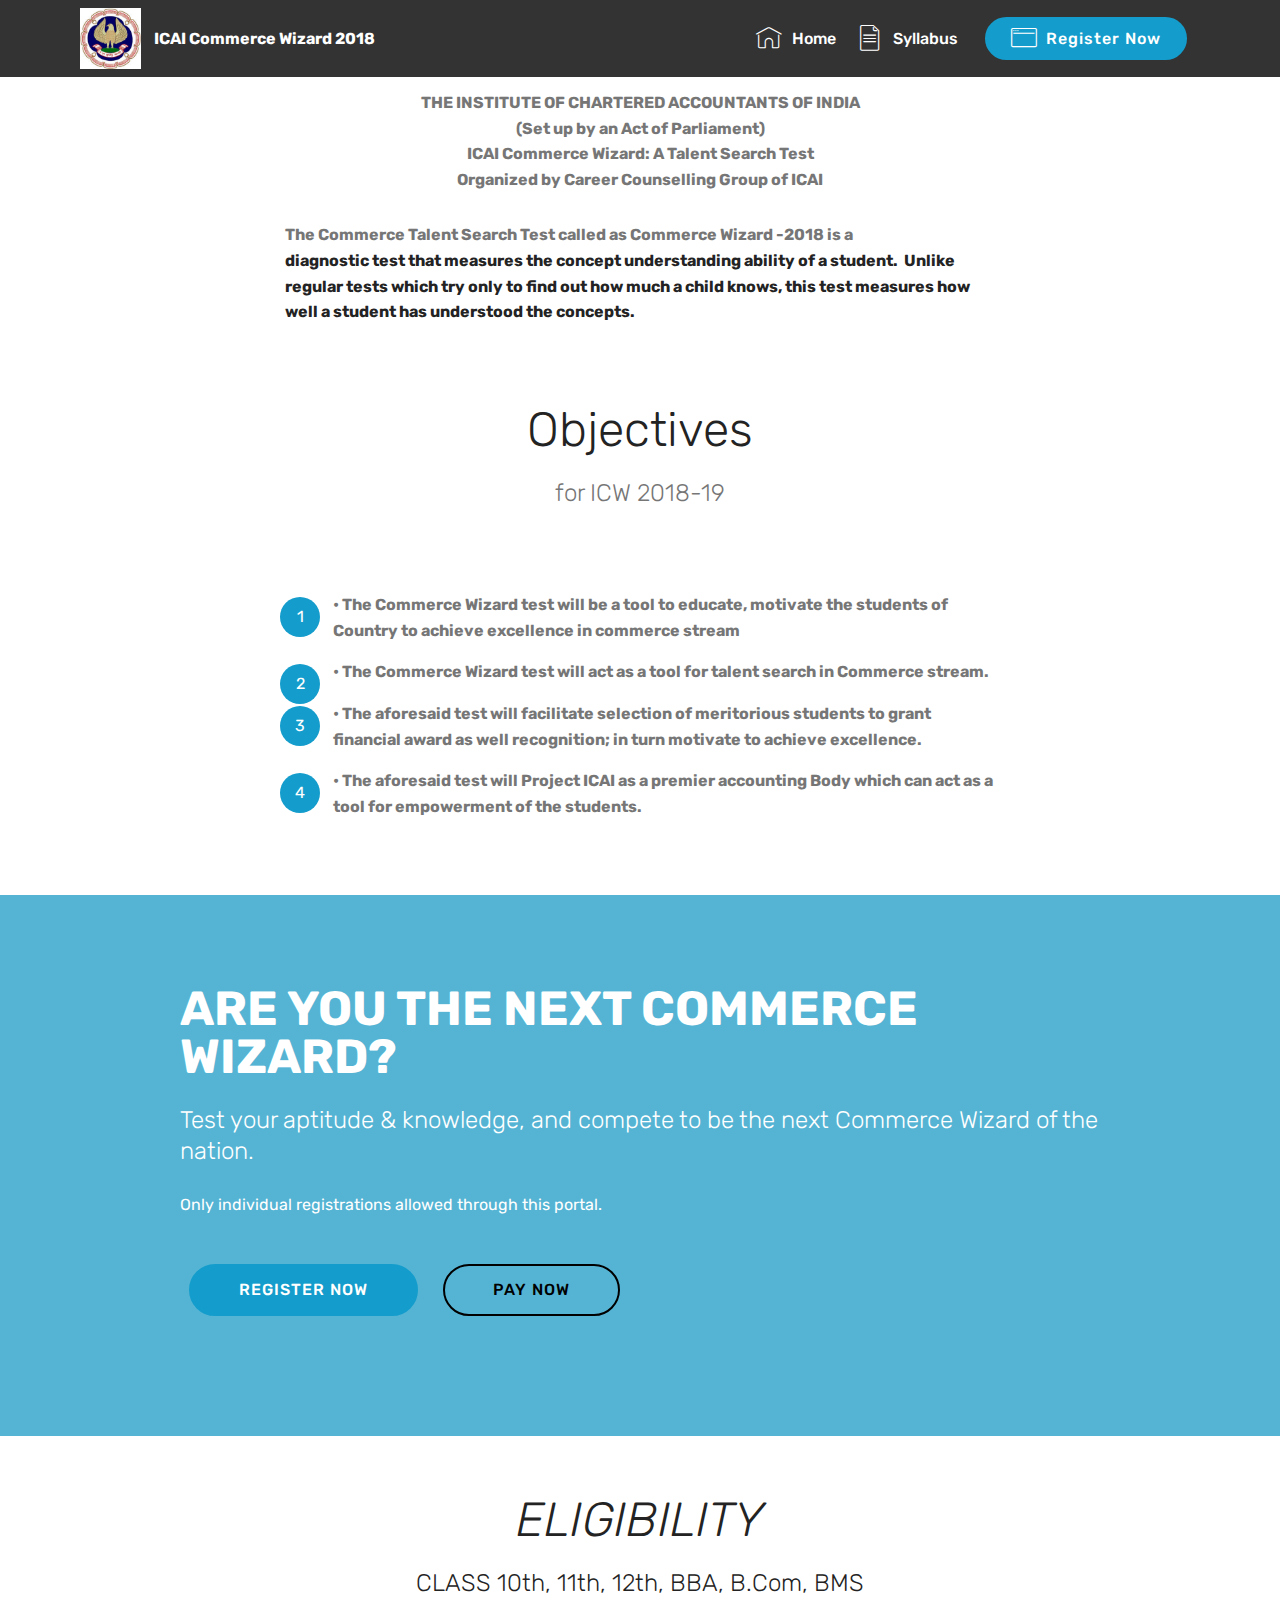
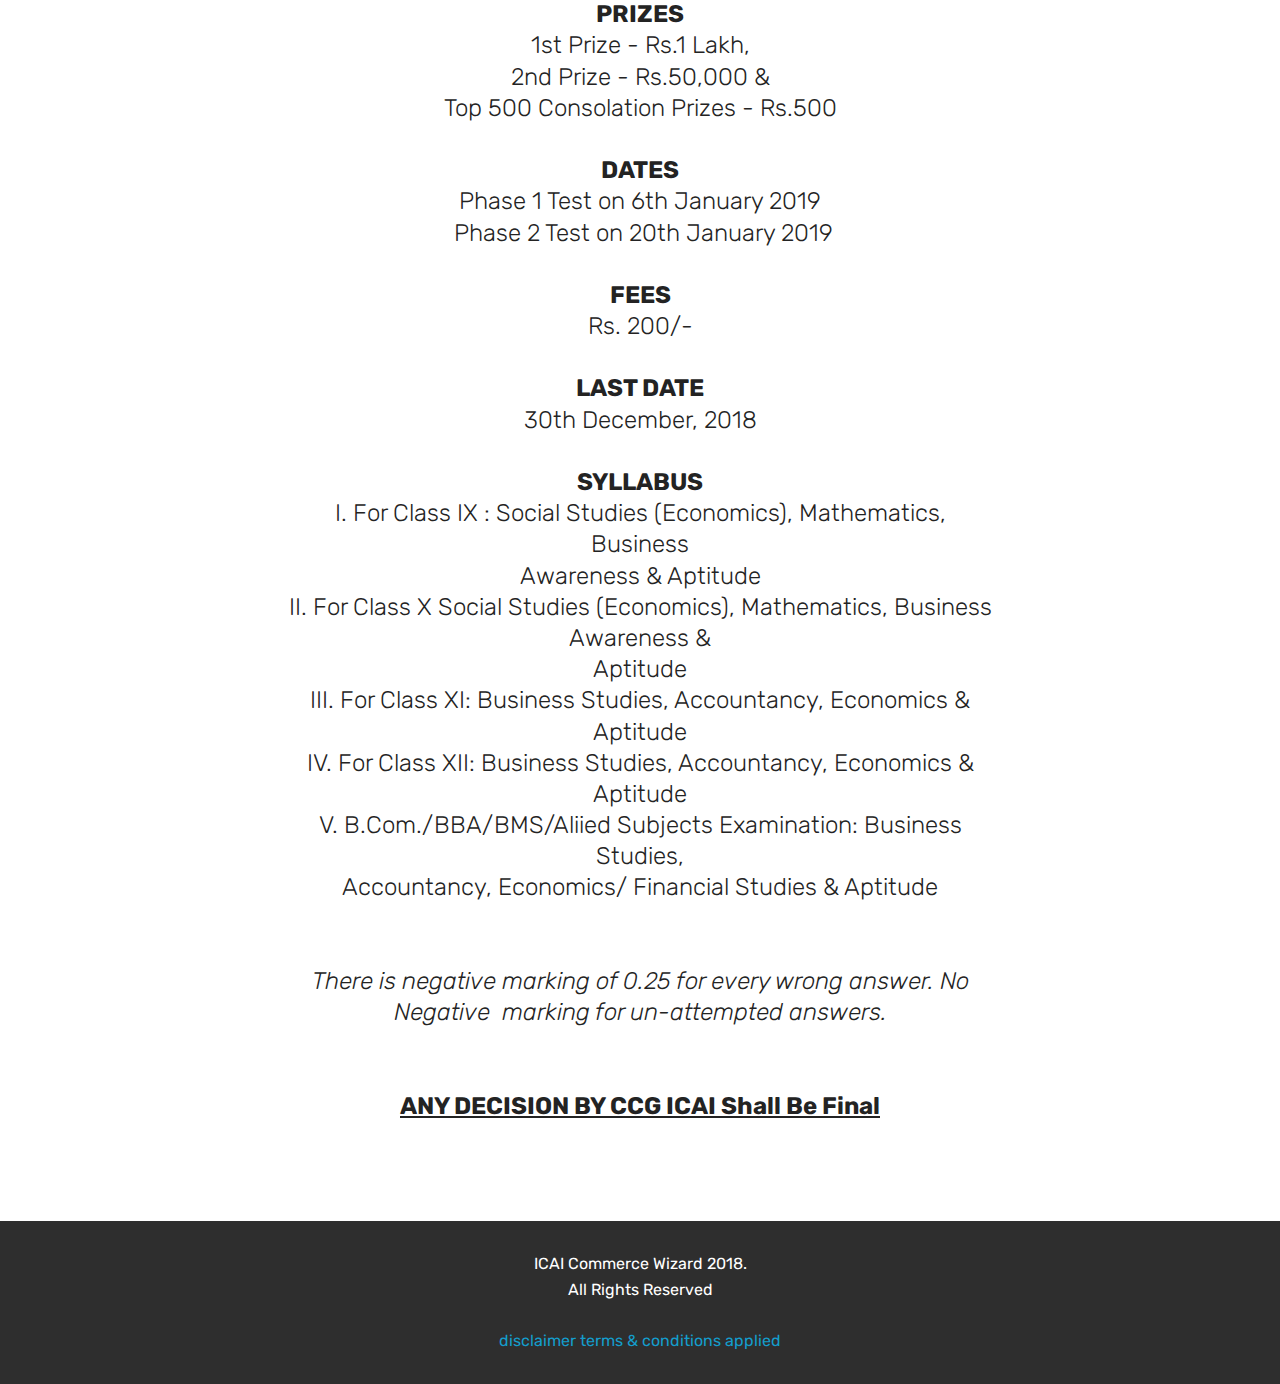
<file: index.html>
<!DOCTYPE html>
<html >
<head>
  <!-- Site made with Mobirise Website Builder v4.8.1, https://mobirise.com -->
  <meta charset="UTF-8">
  <meta http-equiv="X-UA-Compatible" content="IE=edge">
  <meta name="generator" content="Mobirise v4.8.1, mobirise.com">
  <meta name="viewport" content="width=device-width, initial-scale=1, minimum-scale=1">
  <link rel="shortcut icon" href="assets/images/download-4-180x180.jpg" type="image/x-icon">
  <meta name="description" content="">
  <title>Home</title>
  <link rel="stylesheet" href="assets/web/assets/mobirise-icons/mobirise-icons.css">
  <link rel="stylesheet" href="assets/tether/tether.min.css">
  <link rel="stylesheet" href="assets/bootstrap/css/bootstrap.min.css">
  <link rel="stylesheet" href="assets/bootstrap/css/bootstrap-grid.min.css">
  <link rel="stylesheet" href="assets/bootstrap/css/bootstrap-reboot.min.css">
  <link rel="stylesheet" href="assets/dropdown/css/style.css">
  <link rel="stylesheet" href="assets/theme/css/style.css">
  <link rel="stylesheet" href="assets/mobirise/css/mbr-additional.css" type="text/css">
  
  
  
</head>
<body>
  <section class="menu cid-r9LLkfux8a" once="menu" id="menu1-0">

    

    <nav class="navbar navbar-expand beta-menu navbar-dropdown align-items-center navbar-fixed-top navbar-toggleable-sm">
        <button class="navbar-toggler navbar-toggler-right" type="button" data-toggle="collapse" data-target="#navbarSupportedContent" aria-controls="navbarSupportedContent" aria-expanded="false" aria-label="Toggle navigation">
            <div class="hamburger">
                <span></span>
                <span></span>
                <span></span>
                <span></span>
            </div>
        </button>
        <div class="menu-logo">
            <div class="navbar-brand">
                <span class="navbar-logo">
                    <a href="https://mobirise.com">
                         <img src="assets/images/download-4-180x180.jpg" alt="Mobirise" title="" style="height: 3.8rem;">
                    </a>
                </span>
                <span class="navbar-caption-wrap"><a class="navbar-caption text-white display-4" href="https://mobirise.com">ICAI Commerce Wizard 2018</a></span>
            </div>
        </div>
        <div class="collapse navbar-collapse" id="navbarSupportedContent">
            <ul class="navbar-nav nav-dropdown" data-app-modern-menu="true"><li class="nav-item">
                    <a class="nav-link link text-white display-4" href="index.html">
                        <span class="mbri-home mbr-iconfont mbr-iconfont-btn"></span>Home</a>
                </li>
                <li class="nav-item">
                    <a class="nav-link link text-white display-4" href="#bottom"><span class="mbri-file mbr-iconfont mbr-iconfont-btn"></span>
                        Syllabus&nbsp;</a>
                </li></ul>
            <div class="navbar-buttons mbr-section-btn"><a class="btn btn-sm btn-primary display-4" href="https://goo.gl/forms/GE1CrtZvD8c4EMQh1"><span class="mbri-browse mbr-iconfont mbr-iconfont-btn"></span>
                    Register Now</a></div>
        </div>
    </nav>
</section>

<section class="engine"><a href="https://mobiri.se/k">develop own website</a></section><section class="mbr-section article content1 cid-r9LMKyU0v8" id="content1-1">
    
     

    <div class="container">
        <div class="media-container-row">
            <div class="mbr-text col-12 col-md-8 mbr-fonts-style display-7"><strong>THE INSTITUTE OF CHARTERED ACCOUNTANTS OF INDIA
</strong><strong></strong><div><strong>(Set up by an Act of Parliament)
</strong></div><div><strong>
</strong></div><div><strong>ICAI Commerce Wizard: A Talent Search Test
</strong><strong></strong></div><div><strong>Organized by Career Counselling Group of ICAI</strong></div></div>
        </div>
    </div>
</section>

<section class="mbr-section article content1 cid-r9LNrHfzVk" id="content1-3">
    
     

    <div class="container">
        <div class="media-container-row">
            <div class="mbr-text col-12 col-md-8 mbr-fonts-style display-7"><strong>The Commerce Talent Search Test called as Commerce Wizard -2018 is a
</strong><div><strong>diagnostic test that measures the concept understanding ability of a student.
&nbsp;</strong><strong>Unlike regular tests which try only to find out how much a child knows, this&nbsp;</strong><strong>test measures how well a student has understood the concepts.&nbsp;</strong></div><div><strong><br></strong></div><div><br></div></div>
        </div>
    </div>
</section>

<section class="mbr-section content4 cid-r9LNKpYopn" id="content4-5">

    

    <div class="container">
        <div class="media-container-row">
            <div class="title col-12 col-md-8">
                <h2 class="align-center pb-3 mbr-fonts-style display-2">
                    Objectives</h2>
                <h3 class="mbr-section-subtitle align-center mbr-light mbr-fonts-style display-5">for ICW 2018-19</h3>
                
            </div>
        </div>
    </div>
</section>

<section class="mbr-section article content11 cid-r9LNAlwjLU" id="content11-4">
     

    <div class="container">
        <div class="media-container-row">
            <div class="mbr-text counter-container col-12 col-md-8 mbr-fonts-style display-7">
                <ol>
                    <li><strong>• The Commerce Wizard test will be a tool to educate, motivate the
</strong><strong>students of Country to achieve excellence in commerce stream&nbsp;</strong></li><li><strong>• The Commerce Wizard test will act as a tool for talent search in
</strong><strong>Commerce stream.&nbsp;</strong></li><li><strong>• The aforesaid test will facilitate selection of meritorious students to grant
</strong><strong>financial award as well recognition; in turn motivate to achieve&nbsp;</strong><strong>excellence.&nbsp;</strong></li><li><strong>• The aforesaid test will Project ICAI as a premier accounting Body which
</strong><strong>can act as a tool for empowerment of the students.&nbsp;</strong></li>
                </ol>
            </div>
        </div>
    </div>
</section>

<section class="mbr-section info3 cid-r9LO5hg4E8" id="info3-6">

    

    

    <div class="container">
        <div class="row justify-content-center">
            <div class="media-container-column title col-12 col-md-10">
                <h2 class="align-left mbr-bold mbr-white pb-3 mbr-fonts-style display-2">ARE YOU THE NEXT COMMERCE WIZARD?&nbsp;</h2>
                <h3 class="mbr-section-subtitle align-left mbr-light mbr-white pb-3 mbr-fonts-style display-5">Test your aptitude &amp; knowledge, and compete to be the next Commerce Wizard of the nation.</h3>
                <p class="mbr-text align-left mbr-white mbr-fonts-style display-7">Only individual registrations allowed through this portal.</p>
                <div class="mbr-section-btn align-left py-4"><a class="btn btn-primary display-4" href="https://goo.gl/forms/GE1CrtZvD8c4EMQh1">REGISTER NOW</a>
                    <a class="btn btn-black-outline display-4" href="https://imjo.in/B8KmXu">PAY NOW</a></div>
            </div>
        </div>
    </div>
</section>

<section class="mbr-section content4 cid-r9LOxoTgp0" id="content4-7">

    

    <div class="container">
        <div class="media-container-row">
            <div class="title col-12 col-md-8">
                <h2 class="align-center pb-3 mbr-fonts-style display-2"><em>
                    ELIGIBILITY</em></h2>
                <h3 class="mbr-section-subtitle align-center mbr-light mbr-fonts-style display-5">CLASS 10th, 11th, 12th, BBA, B.Com, BMS<br><strong>PRIZES</strong><br>1st Prize - Rs.1 Lakh, <br>2nd Prize - Rs.50,000 &amp; <br>Top 500 Consolation Prizes - Rs.500<br><br><strong>DATES</strong><br>Phase 1 Test on 6th January 2019 <br>&nbsp;Phase 2 Test on 20th January 2019<br><br><strong>FEES</strong><br>Rs. 200/-<br><br><strong>LAST DATE</strong><br>30th December, 2018<br><br><strong>SYLLABUS</strong><br>I. For Class IX : Social Studies (Economics), Mathematics, Business
<div>Awareness &amp; Aptitude
</div><div>II. For Class X Social Studies (Economics), Mathematics, Business Awareness &amp;
</div><div>Aptitude
</div><div>III. For Class XI: Business Studies, Accountancy, Economics &amp; Aptitude
</div><div>IV. For Class XII: Business Studies, Accountancy, Economics &amp; Aptitude
</div><div>V. B.Com./BBA/BMS/Aliied Subjects Examination: Business Studies,
</div><div>Accountancy, Economics/ Financial Studies &amp; Aptitude
</div><br><div><em><br></em></div><div><em>There is negative marking of 0.25 for every wrong answer. No Negative
&nbsp;<span style="font-size: 1.5rem;">marking for un-attempted answers.</span></em></div><div><br></div><br><div><strong><u>ANY DECISION BY CCG ICAI Shall Be Final<br></u></strong><br></div></h3>
                
            </div>
        </div>
    </div>
</section>

<section once="" class="cid-r9LQdSxB10" id="footer6-9">

    

    

    <div class="container">
        <div class="media-container-row align-center mbr-white">
            <div class="col-12">
                <p class="mbr-text mb-0 mbr-fonts-style display-7">ICAI Commerce Wizard 2018.<br>All Rights Reserved<br><br><a href="page1.html">disclaimer terms &amp; conditions applied</a></p>
            </div>
        </div>
    </div>
</section>


  <script src="assets/web/assets/jquery/jquery.min.js"></script>
  <script src="assets/popper/popper.min.js"></script>
  <script src="assets/tether/tether.min.js"></script>
  <script src="assets/bootstrap/js/bootstrap.min.js"></script>
  <script src="assets/smoothscroll/smooth-scroll.js"></script>
  <script src="assets/dropdown/js/script.min.js"></script>
  <script src="assets/touchswipe/jquery.touch-swipe.min.js"></script>
  <script src="assets/theme/js/script.js"></script>
  
  
</body>
</html>
</file>
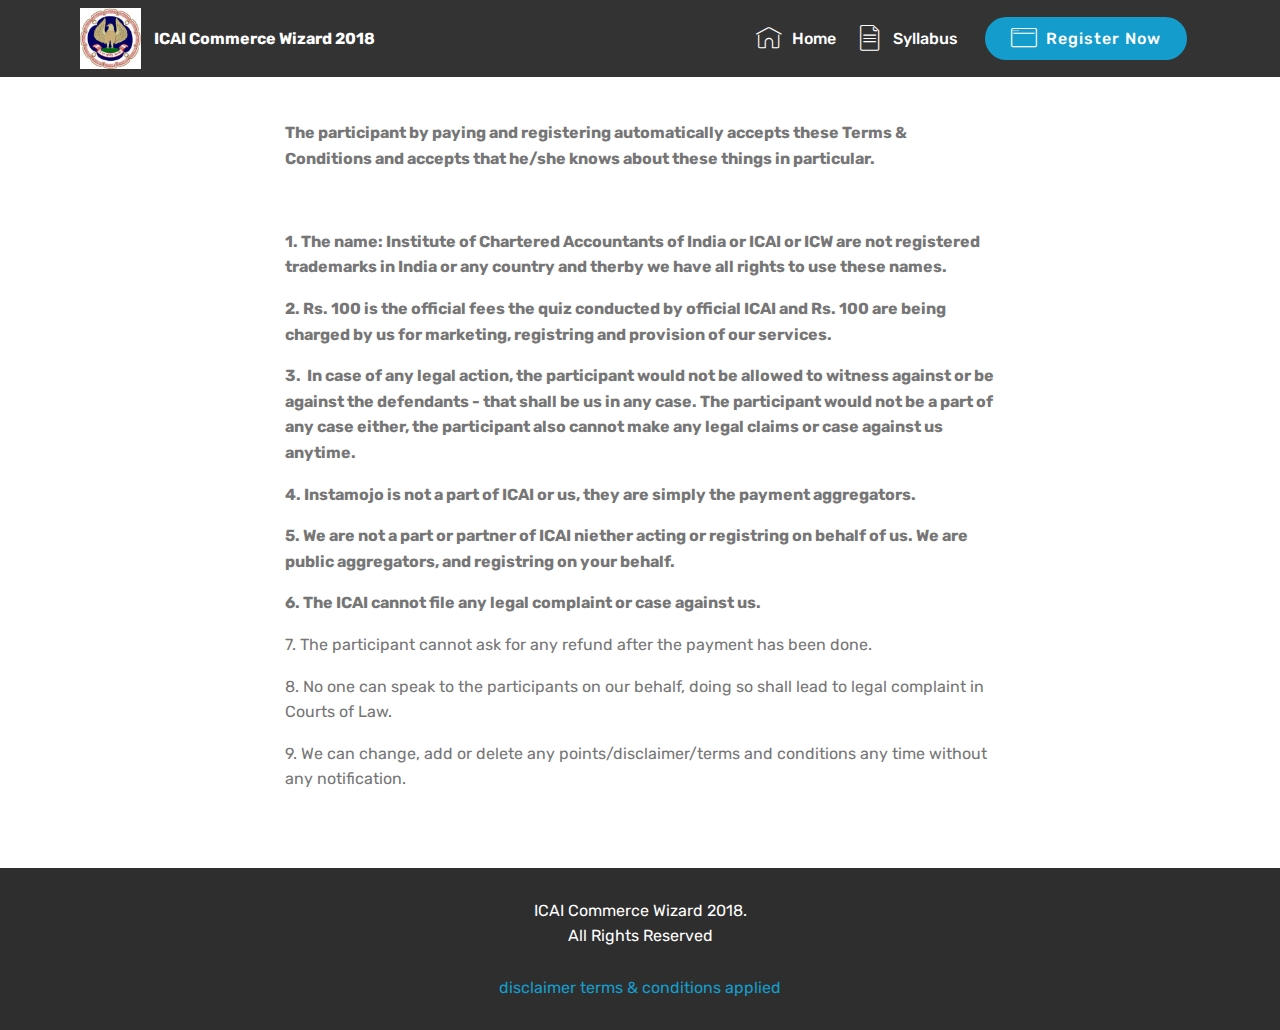
<file: page1.html>
<!DOCTYPE html>
<html >
<head>
  <!-- Site made with Mobirise Website Builder v4.8.1, https://mobirise.com -->
  <meta charset="UTF-8">
  <meta http-equiv="X-UA-Compatible" content="IE=edge">
  <meta name="generator" content="Mobirise v4.8.1, mobirise.com">
  <meta name="viewport" content="width=device-width, initial-scale=1, minimum-scale=1">
  <link rel="shortcut icon" href="assets/images/download-4-180x180.jpg" type="image/x-icon">
  <meta name="description" content="Web Builder Description">
  <title>Disclaimer</title>
  <link rel="stylesheet" href="assets/web/assets/mobirise-icons/mobirise-icons.css">
  <link rel="stylesheet" href="assets/tether/tether.min.css">
  <link rel="stylesheet" href="assets/bootstrap/css/bootstrap.min.css">
  <link rel="stylesheet" href="assets/bootstrap/css/bootstrap-grid.min.css">
  <link rel="stylesheet" href="assets/bootstrap/css/bootstrap-reboot.min.css">
  <link rel="stylesheet" href="assets/dropdown/css/style.css">
  <link rel="stylesheet" href="assets/theme/css/style.css">
  <link rel="stylesheet" href="assets/mobirise/css/mbr-additional.css" type="text/css">
  
  
  
</head>
<body>
  <section class="menu cid-r9LLkfux8a" once="menu" id="menu1-a">

    

    <nav class="navbar navbar-expand beta-menu navbar-dropdown align-items-center navbar-fixed-top navbar-toggleable-sm">
        <button class="navbar-toggler navbar-toggler-right" type="button" data-toggle="collapse" data-target="#navbarSupportedContent" aria-controls="navbarSupportedContent" aria-expanded="false" aria-label="Toggle navigation">
            <div class="hamburger">
                <span></span>
                <span></span>
                <span></span>
                <span></span>
            </div>
        </button>
        <div class="menu-logo">
            <div class="navbar-brand">
                <span class="navbar-logo">
                    <a href="https://mobirise.com">
                         <img src="assets/images/download-4-180x180.jpg" alt="Mobirise" title="" style="height: 3.8rem;">
                    </a>
                </span>
                <span class="navbar-caption-wrap"><a class="navbar-caption text-white display-4" href="https://mobirise.com">ICAI Commerce Wizard 2018</a></span>
            </div>
        </div>
        <div class="collapse navbar-collapse" id="navbarSupportedContent">
            <ul class="navbar-nav nav-dropdown" data-app-modern-menu="true"><li class="nav-item">
                    <a class="nav-link link text-white display-4" href="index.html">
                        <span class="mbri-home mbr-iconfont mbr-iconfont-btn"></span>Home</a>
                </li>
                <li class="nav-item">
                    <a class="nav-link link text-white display-4" href="#bottom"><span class="mbri-file mbr-iconfont mbr-iconfont-btn"></span>
                        Syllabus&nbsp;</a>
                </li></ul>
            <div class="navbar-buttons mbr-section-btn"><a class="btn btn-sm btn-primary display-4" href="https://goo.gl/forms/GE1CrtZvD8c4EMQh1"><span class="mbri-browse mbr-iconfont mbr-iconfont-btn"></span>
                    Register Now</a></div>
        </div>
    </nav>
</section>

<section class="engine"><a href="https://mobiri.se/o">free portfolio web templates</a></section><section class="mbr-section article content1 cid-r9VW9Pddco" id="content1-d">
    
     

    <div class="container">
        <div class="media-container-row">
            <div class="mbr-text col-12 col-md-8 mbr-fonts-style display-7"><p><strong>The participant by paying and registering automatically accepts these Terms &amp; Conditions and accepts that he/she knows about these things in particular.</strong></p><p><strong><br></strong></p><p><strong>1. The name: Institute of Chartered Accountants of India or ICAI or ICW are not registered trademarks in India or any country and therby we have all rights to use these names.</strong></p><p><strong>2. Rs. 100 is the official fees the quiz conducted by official ICAI and Rs. 100 are being charged by us for marketing, registring and provision of our services.</strong></p><p><strong>3. &nbsp;In case of any legal action, the participant would not be allowed to witness against or be against the defendants - that shall be us in any case. The participant would not be a part of any case either, the participant also cannot make any legal claims or case against us anytime.</strong></p><p><strong>4. Instamojo is not a part of ICAI or us, they are simply the payment aggregators.</strong></p><p><strong>5. We are not a part or partner of ICAI niether acting or registring on behalf of us. We are public aggregators, and registring on your behalf.</strong></p><p><strong>6. The ICAI cannot file any legal complaint or case against us.</strong></p><p>7. The participant cannot ask for any refund after the payment has been done.</p><p>8. No one can speak to the participants on our behalf, doing so shall lead to legal complaint in Courts of Law.</p><p>9. We can change, add or delete any points/disclaimer/terms and conditions any time without any notification.</p></div>
        </div>
    </div>
</section>

<section once="" class="cid-r9LQdSxB10" id="footer6-b">

    

    

    <div class="container">
        <div class="media-container-row align-center mbr-white">
            <div class="col-12">
                <p class="mbr-text mb-0 mbr-fonts-style display-7">ICAI Commerce Wizard 2018.<br>All Rights Reserved<br><br><a href="page1.html">disclaimer terms &amp; conditions applied</a></p>
            </div>
        </div>
    </div>
</section>


  <script src="assets/web/assets/jquery/jquery.min.js"></script>
  <script src="assets/popper/popper.min.js"></script>
  <script src="assets/tether/tether.min.js"></script>
  <script src="assets/bootstrap/js/bootstrap.min.js"></script>
  <script src="assets/smoothscroll/smooth-scroll.js"></script>
  <script src="assets/dropdown/js/script.min.js"></script>
  <script src="assets/touchswipe/jquery.touch-swipe.min.js"></script>
  <script src="assets/theme/js/script.js"></script>
  
  
</body>
</html>
</file>
<file: assets/web/assets/mobirise-icons/mobirise-icons.css>
@font-face {
  font-family: 'MobiriseIcons';
  src:  url('mobirise-icons.eot?spat4u');
  src:  url('mobirise-icons.eot?spat4u#iefix') format('embedded-opentype'),
    url('mobirise-icons.ttf?spat4u') format('truetype'),
    url('mobirise-icons.woff?spat4u') format('woff'),
    url('mobirise-icons.svg?spat4u#MobiriseIcons') format('svg');
  font-weight: normal;
  font-style: normal;
}

[class^="mbri-"], [class*=" mbri-"] {
  /* use !important to prevent issues with browser extensions that change fonts */
  font-family: MobiriseIcons !important;
  speak: none;
  font-style: normal;
  font-weight: normal;
  font-variant: normal;
  text-transform: none;
  line-height: 1;

  /* Better Font Rendering =========== */
  -webkit-font-smoothing: antialiased;
  -moz-osx-font-smoothing: grayscale;
}

.mbri-add-submenu:before {
  content: "\e900";
}
.mbri-alert:before {
  content: "\e901";
}
.mbri-align-center:before {
  content: "\e902";
}
.mbri-align-justify:before {
  content: "\e903";
}
.mbri-align-left:before {
  content: "\e904";
}
.mbri-align-right:before {
  content: "\e905";
}
.mbri-android:before {
  content: "\e906";
}
.mbri-apple:before {
  content: "\e907";
}
.mbri-arrow-down:before {
  content: "\e908";
}
.mbri-arrow-next:before {
  content: "\e909";
}
.mbri-arrow-prev:before {
  content: "\e90a";
}
.mbri-arrow-up:before {
  content: "\e90b";
}
.mbri-bold:before {
  content: "\e90c";
}
.mbri-bookmark:before {
  content: "\e90d";
}
.mbri-bootstrap:before {
  content: "\e90e";
}
.mbri-briefcase:before {
  content: "\e90f";
}
.mbri-browse:before {
  content: "\e910";
}
.mbri-bulleted-list:before {
  content: "\e911";
}
.mbri-calendar:before {
  content: "\e912";
}
.mbri-camera:before {
  content: "\e913";
}
.mbri-cart-add:before {
  content: "\e914";
}
.mbri-cart-full:before {
  content: "\e915";
}
.mbri-cash:before {
  content: "\e916";
}
.mbri-change-style:before {
  content: "\e917";
}
.mbri-chat:before {
  content: "\e918";
}
.mbri-clock:before {
  content: "\e919";
}
.mbri-close:before {
  content: "\e91a";
}
.mbri-cloud:before {
  content: "\e91b";
}
.mbri-code:before {
  content: "\e91c";
}
.mbri-contact-form:before {
  content: "\e91d";
}
.mbri-credit-card:before {
  content: "\e91e";
}
.mbri-cursor-click:before {
  content: "\e91f";
}
.mbri-cust-feedback:before {
  content: "\e920";
}
.mbri-database:before {
  content: "\e921";
}
.mbri-delivery:before {
  content: "\e922";
}
.mbri-desktop:before {
  content: "\e923";
}
.mbri-devices:before {
  content: "\e924";
}
.mbri-down:before {
  content: "\e925";
}
.mbri-download:before {
  content: "\e989";
}
.mbri-drag-n-drop:before {
  content: "\e927";
}
.mbri-drag-n-drop2:before {
  content: "\e928";
}
.mbri-edit:before {
  content: "\e929";
}
.mbri-edit2:before {
  content: "\e92a";
}
.mbri-error:before {
  content: "\e92b";
}
.mbri-extension:before {
  content: "\e92c";
}
.mbri-features:before {
  content: "\e92d";
}
.mbri-file:before {
  content: "\e92e";
}
.mbri-flag:before {
  content: "\e92f";
}
.mbri-folder:before {
  content: "\e930";
}
.mbri-gift:before {
  content: "\e931";
}
.mbri-github:before {
  content: "\e932";
}
.mbri-globe:before {
  content: "\e933";
}
.mbri-globe-2:before {
  content: "\e934";
}
.mbri-growing-chart:before {
  content: "\e935";
}
.mbri-hearth:before {
  content: "\e936";
}
.mbri-help:before {
  content: "\e937";
}
.mbri-home:before {
  content: "\e938";
}
.mbri-hot-cup:before {
  content: "\e939";
}
.mbri-idea:before {
  content: "\e93a";
}
.mbri-image-gallery:before {
  content: "\e93b";
}
.mbri-image-slider:before {
  content: "\e93c";
}
.mbri-info:before {
  content: "\e93d";
}
.mbri-italic:before {
  content: "\e93e";
}
.mbri-key:before {
  content: "\e93f";
}
.mbri-laptop:before {
  content: "\e940";
}
.mbri-layers:before {
  content: "\e941";
}
.mbri-left-right:before {
  content: "\e942";
}
.mbri-left:before {
  content: "\e943";
}
.mbri-letter:before {
  content: "\e944";
}
.mbri-like:before {
  content: "\e945";
}
.mbri-link:before {
  content: "\e946";
}
.mbri-lock:before {
  content: "\e947";
}
.mbri-login:before {
  content: "\e948";
}
.mbri-logout:before {
  content: "\e949";
}
.mbri-magic-stick:before {
  content: "\e94a";
}
.mbri-map-pin:before {
  content: "\e94b";
}
.mbri-menu:before {
  content: "\e94c";
}
.mbri-mobile:before {
  content: "\e94d";
}
.mbri-mobile2:before {
  content: "\e94e";
}
.mbri-mobirise:before {
  content: "\e94f";
}
.mbri-more-horizontal:before {
  content: "\e950";
}
.mbri-more-vertical:before {
  content: "\e951";
}
.mbri-music:before {
  content: "\e952";
}
.mbri-new-file:before {
  content: "\e953";
}
.mbri-numbered-list:before {
  content: "\e954";
}
.mbri-opened-folder:before {
  content: "\e955";
}
.mbri-pages:before {
  content: "\e956";
}
.mbri-paper-plane:before {
  content: "\e957";
}
.mbri-paperclip:before {
  content: "\e958";
}
.mbri-photo:before {
  content: "\e959";
}
.mbri-photos:before {
  content: "\e95a";
}
.mbri-pin:before {
  content: "\e95b";
}
.mbri-play:before {
  content: "\e95c";
}
.mbri-plus:before {
  content: "\e95d";
}
.mbri-preview:before {
  content: "\e95e";
}
.mbri-print:before {
  content: "\e95f";
}
.mbri-protect:before {
  content: "\e960";
}
.mbri-question:before {
  content: "\e961";
}
.mbri-quote-left:before {
  content: "\e962";
}
.mbri-quote-right:before {
  content: "\e963";
}
.mbri-refresh:before {
  content: "\e964";
}
.mbri-responsive:before {
  content: "\e965";
}
.mbri-right:before {
  content: "\e966";
}
.mbri-rocket:before {
  content: "\e967";
}
.mbri-sad-face:before {
  content: "\e968";
}
.mbri-sale:before {
  content: "\e969";
}
.mbri-save:before {
  content: "\e96a";
}
.mbri-search:before {
  content: "\e96b";
}
.mbri-setting:before {
  content: "\e96c";
}
.mbri-setting2:before {
  content: "\e96d";
}
.mbri-setting3:before {
  content: "\e96e";
}
.mbri-share:before {
  content: "\e96f";
}
.mbri-shopping-bag:before {
  content: "\e970";
}
.mbri-shopping-basket:before {
  content: "\e971";
}
.mbri-shopping-cart:before {
  content: "\e972";
}
.mbri-sites:before {
  content: "\e973";
}
.mbri-smile-face:before {
  content: "\e974";
}
.mbri-speed:before {
  content: "\e975";
}
.mbri-star:before {
  content: "\e976";
}
.mbri-success:before {
  content: "\e977";
}
.mbri-sun:before {
  content: "\e978";
}
.mbri-sun2:before {
  content: "\e979";
}
.mbri-tablet:before {
  content: "\e97a";
}
.mbri-tablet-vertical:before {
  content: "\e97b";
}
.mbri-target:before {
  content: "\e97c";
}
.mbri-timer:before {
  content: "\e97d";
}
.mbri-to-ftp:before {
  content: "\e97e";
}
.mbri-to-local-drive:before {
  content: "\e97f";
}
.mbri-touch-swipe:before {
  content: "\e980";
}
.mbri-touch:before {
  content: "\e981";
}
.mbri-trash:before {
  content: "\e982";
}
.mbri-underline:before {
  content: "\e983";
}
.mbri-unlink:before {
  content: "\e984";
}
.mbri-unlock:before {
  content: "\e985";
}
.mbri-up-down:before {
  content: "\e986";
}
.mbri-up:before {
  content: "\e987";
}
.mbri-update:before {
  content: "\e988";
}
.mbri-upload:before {
 content: "\e926"; 
}
.mbri-user:before {
  content: "\e98a";
}
.mbri-user2:before {
  content: "\e98b";
}
.mbri-users:before {
  content: "\e98c";
}
.mbri-video:before {
  content: "\e98d";
}
.mbri-video-play:before {
  content: "\e98e";
}
.mbri-watch:before {
  content: "\e98f";
}
.mbri-website-theme:before {
  content: "\e990";
}
.mbri-wifi:before {
  content: "\e991";
}
.mbri-windows:before {
  content: "\e992";
}
.mbri-zoom-out:before {
  content: "\e993";
}
.mbri-redo:before {
  content: "\e994";
}
.mbri-undo:before {
  content: "\e995";
}
</file>
<file: assets/dropdown/css/style.css>
.navbar-dropdown {
  left: 0;
  padding: 0;
  position: absolute;
  right: 0;
  top: 0;
  transition: all 0.45s ease;
  z-index: 1030;
  background: #282828; }
  .navbar-dropdown .navbar-logo {
    margin-right: 0.8rem;
    transition: margin 0.3s ease-in-out;
    vertical-align: middle; }
    .navbar-dropdown .navbar-logo img {
      height: 3.125rem;
      transition: all 0.3s ease-in-out; }
    .navbar-dropdown .navbar-logo.mbr-iconfont {
      font-size: 3.125rem;
      line-height: 3.125rem; }
  .navbar-dropdown .navbar-caption {
    font-weight: 700;
    white-space: normal;
    vertical-align: -4px;
    line-height: 3.125rem !important; }
    .navbar-dropdown .navbar-caption, .navbar-dropdown .navbar-caption:hover {
      color: inherit;
      text-decoration: none; }
  .navbar-dropdown .mbr-iconfont + .navbar-caption {
    vertical-align: -1px; }
  .navbar-dropdown.navbar-fixed-top {
    position: fixed; }
  .navbar-dropdown .navbar-brand span {
    vertical-align: -4px; }
  .navbar-dropdown.bg-color.transparent {
    background: none; }
  .navbar-dropdown.navbar-short .navbar-brand {
    padding: 0.625rem 0; }
    .navbar-dropdown.navbar-short .navbar-brand span {
      vertical-align: -1px; }
  .navbar-dropdown.navbar-short .navbar-caption {
    line-height: 2.375rem !important;
    vertical-align: -2px; }
  .navbar-dropdown.navbar-short .navbar-logo {
    margin-right: 0.5rem; }
    .navbar-dropdown.navbar-short .navbar-logo img {
      height: 2.375rem; }
    .navbar-dropdown.navbar-short .navbar-logo.mbr-iconfont {
      font-size: 2.375rem;
      line-height: 2.375rem; }
  .navbar-dropdown.navbar-short .mbr-table-cell {
    height: 3.625rem; }
  .navbar-dropdown .navbar-close {
    left: 0.6875rem;
    position: fixed;
    top: 0.75rem;
    z-index: 1000; }
  .navbar-dropdown .hamburger-icon {
    content: "";
    display: inline-block;
    vertical-align: middle;
    width: 16px;
    -webkit-box-shadow: 0 -6px 0 1px #282828,0 0 0 1px #282828,0 6px 0 1px #282828;
    -moz-box-shadow: 0 -6px 0 1px #282828,0 0 0 1px #282828,0 6px 0 1px #282828;
    box-shadow: 0 -6px 0 1px #282828,0 0 0 1px #282828,0 6px 0 1px #282828; }

.dropdown-menu .dropdown-toggle[data-toggle="dropdown-submenu"]::after {
  border-bottom: 0.35em solid transparent;
  border-left: 0.35em solid;
  border-right: 0;
  border-top: 0.35em solid transparent;
  margin-left: 0.3rem; }

.dropdown-menu .dropdown-item:focus {
  outline: 0; }

.nav-dropdown {
  font-size: 0.75rem;
  font-weight: 500;
  height: auto !important; }
  .nav-dropdown .nav-btn {
    padding-left: 1rem; }
  .nav-dropdown .link {
    margin: .667em 1.667em;
    font-weight: 500;
    padding: 0;
    transition: color .2s ease-in-out; }
    .nav-dropdown .link.dropdown-toggle {
      margin-right: 2.583em; }
      .nav-dropdown .link.dropdown-toggle::after {
        margin-left: .25rem;
        border-top: 0.35em solid;
        border-right: 0.35em solid transparent;
        border-left: 0.35em solid transparent;
        border-bottom: 0; }
      .nav-dropdown .link.dropdown-toggle[aria-expanded="true"] {
        margin: 0;
        padding: 0.667em 3.263em  0.667em 1.667em; }
  .nav-dropdown .link::after,
  .nav-dropdown .dropdown-item::after {
    color: inherit; }
  .nav-dropdown .btn {
    font-size: 0.75rem;
    font-weight: 700;
    letter-spacing: 0;
    margin-bottom: 0;
    padding-left: 1.25rem;
    padding-right: 1.25rem; }
  .nav-dropdown .dropdown-menu {
    border-radius: 0;
    border: 0;
    left: 0;
    margin: 0;
    padding-bottom: 1.25rem;
    padding-top: 1.25rem;
    position: relative; }
  .nav-dropdown .dropdown-submenu {
    margin-left: 0.125rem;
    top: 0; }
  .nav-dropdown .dropdown-item {
    font-weight: 500;
    line-height: 2;
    padding: 0.3846em 4.615em 0.3846em 1.5385em;
    position: relative;
    transition: color .2s ease-in-out, background-color .2s ease-in-out; }
    .nav-dropdown .dropdown-item::after {
      margin-top: -0.3077em;
      position: absolute;
      right: 1.1538em;
      top: 50%; }
    .nav-dropdown .dropdown-item:focus, .nav-dropdown .dropdown-item:hover {
      background: none; }

@media (max-width: 767px) {
  .nav-dropdown.navbar-toggleable-sm {
    bottom: 0;
    display: none;
    left: 0;
    overflow-x: hidden;
    position: fixed;
    top: 0;
    transform: translateX(-100%);
    -ms-transform: translateX(-100%);
    -webkit-transform: translateX(-100%);
    width: 18.75rem;
    z-index: 999; } }
.nav-dropdown.navbar-toggleable-xl {
  bottom: 0;
  display: none;
  left: 0;
  overflow-x: hidden;
  position: fixed;
  top: 0;
  transform: translateX(-100%);
  -ms-transform: translateX(-100%);
  -webkit-transform: translateX(-100%);
  width: 18.75rem;
  z-index: 999; }

.nav-dropdown-sm {
  display: block !important;
  overflow-x: hidden;
  overflow: auto;
  padding-top: 3.875rem; }
  .nav-dropdown-sm::after {
    content: "";
    display: block;
    height: 3rem;
    width: 100%; }
  .nav-dropdown-sm.collapse.in ~ .navbar-close {
    display: block !important; }
  .nav-dropdown-sm.collapsing, .nav-dropdown-sm.collapse.in {
    transform: translateX(0);
    -ms-transform: translateX(0);
    -webkit-transform: translateX(0);
    transition: all 0.25s ease-out;
    -webkit-transition: all 0.25s ease-out;
    background: #282828; }
  .nav-dropdown-sm.collapsing[aria-expanded="false"] {
    transform: translateX(-100%);
    -ms-transform: translateX(-100%);
    -webkit-transform: translateX(-100%); }
  .nav-dropdown-sm .nav-item {
    display: block;
    margin-left: 0 !important;
    padding-left: 0; }
  .nav-dropdown-sm .link,
  .nav-dropdown-sm .dropdown-item {
    border-top: 1px dotted rgba(255, 255, 255, 0.1);
    font-size: 0.8125rem;
    line-height: 1.6;
    margin: 0 !important;
    padding: 0.875rem 2.4rem 0.875rem 1.5625rem !important;
    position: relative;
    white-space: normal; }
    .nav-dropdown-sm .link:focus, .nav-dropdown-sm .link:hover,
    .nav-dropdown-sm .dropdown-item:focus,
    .nav-dropdown-sm .dropdown-item:hover {
      background: rgba(0, 0, 0, 0.2) !important;
      color: #c0a375; }
  .nav-dropdown-sm .nav-btn {
    position: relative;
    padding: 1.5625rem 1.5625rem 0 1.5625rem; }
    .nav-dropdown-sm .nav-btn::before {
      border-top: 1px dotted rgba(255, 255, 255, 0.1);
      content: "";
      left: 0;
      position: absolute;
      top: 0;
      width: 100%; }
    .nav-dropdown-sm .nav-btn + .nav-btn {
      padding-top: 0.625rem; }
      .nav-dropdown-sm .nav-btn + .nav-btn::before {
        display: none; }
  .nav-dropdown-sm .btn {
    padding: 0.625rem 0; }
  .nav-dropdown-sm .dropdown-toggle[data-toggle="dropdown-submenu"]::after {
    margin-left: .25rem;
    border-top: 0.35em solid;
    border-right: 0.35em solid transparent;
    border-left: 0.35em solid transparent;
    border-bottom: 0; }
  .nav-dropdown-sm .dropdown-toggle[data-toggle="dropdown-submenu"][aria-expanded="true"]::after {
    border-top: 0;
    border-right: 0.35em solid transparent;
    border-left: 0.35em solid transparent;
    border-bottom: 0.35em solid; }
  .nav-dropdown-sm .dropdown-menu {
    margin: 0;
    padding: 0;
    position: relative;
    top: 0;
    left: 0;
    width: 100%;
    border: 0;
    float: none;
    border-radius: 0;
    background: none; }
  .nav-dropdown-sm .dropdown-submenu {
    left: 100%;
    margin-left: 0.125rem;
    margin-top: -1.25rem;
    top: 0; }

.navbar-toggleable-sm .nav-dropdown .dropdown-menu {
  position: absolute; }

.navbar-toggleable-sm .nav-dropdown .dropdown-submenu {
  left: 100%;
  margin-left: 0.125rem;
  margin-top: -1.25rem;
  top: 0; }

.navbar-toggleable-sm.opened .nav-dropdown .dropdown-menu {
  position: relative; }

.navbar-toggleable-sm.opened .nav-dropdown .dropdown-submenu {
  left: 0;
  margin-left: 00rem;
  margin-top: 0rem;
  top: 0; }

.is-builder .nav-dropdown.collapsing {
  transition: none !important; }

/*# sourceMappingURL=style.css.map */
</file>
<file: assets/theme/css/style.css>
/*!
 * Mobirise v4 theme (https://mobirise.com/)
 * Copyright 2017 Mobirise
 */
section {
  background-color: #eeeeee; }

section,
.container,
.container-fluid {
  position: relative;
  word-wrap: break-word; }

a.mbr-iconfont:hover {
  text-decoration: none; }

.article .lead p, .article .lead ul, .article .lead ol, .article .lead pre, .article .lead blockquote {
  margin-bottom: 0; }

a {
  font-style: normal;
  font-weight: 400;
  cursor: pointer; }
  a, a:hover {
    text-decoration: none; }

figure {
  margin-bottom: 0; }

body {
  color: #232323; }

h1, h2, h3, h4, h5, h6,
.h1, .h2, .h3, .h4, .h5, .h6,
.display-1, .display-2, .display-3, .display-4 {
  line-height: 1;
  word-break: break-word;
  word-wrap: break-word; }

b, strong {
  font-weight: bold; }

blockquote {
  padding: 10px 0 10px 20px;
  position: relative;
  border-left: 2px solid;
  border-color: #ff3366; }

input:-webkit-autofill, input:-webkit-autofill:hover, input:-webkit-autofill:focus, input:-webkit-autofill:active {
  transition-delay: 9999s;
  transition-property: background-color, color; }

textarea[type="hidden"] {
  display: none; }

body {
  position: relative; }

section {
  background-position: 50% 50%;
  background-repeat: no-repeat;
  background-size: cover; }
  section .mbr-background-video,
  section .mbr-background-video-preview {
    position: absolute;
    bottom: 0;
    left: 0;
    right: 0;
    top: 0; }

.hidden {
  visibility: hidden; }

.mbr-z-index20 {
  z-index: 20; }

/*! Base colors */
.mbr-white {
  color: #ffffff; }

.mbr-black {
  color: #000000; }

.mbr-bg-white {
  background-color: #ffffff; }

.mbr-bg-black {
  background-color: #000000; }

/*! Text-aligns */
.align-left {
  text-align: left; }

.align-center {
  text-align: center; }

.align-right {
  text-align: right; }

@media (max-width: 767px) {
  .align-left, .align-center, .align-right, .mbr-section-btn, .mbr-section-title {
    text-align: center; } }
/*! Font-weight  */
.mbr-light {
  font-weight: 300; }

.mbr-regular {
  font-weight: 400; }

.mbr-semibold {
  font-weight: 500; }

.mbr-bold {
  font-weight: 700; }

/*! Media  */
.media-size-item {
  -webkit-flex: 1 1 auto;
  -moz-flex: 1 1 auto;
  -ms-flex: 1 1 auto;
  -o-flex: 1 1 auto;
  flex: 1 1 auto; }

.media-content {
  -webkit-flex-basis: 100%;
  flex-basis: 100%; }

.media-container-row {
  display: -ms-flexbox;
  display: -webkit-flex;
  display: flex;
  -webkit-flex-direction: row;
  -ms-flex-direction: row;
  flex-direction: row;
  -webkit-flex-wrap: wrap;
  -ms-flex-wrap: wrap;
  flex-wrap: wrap;
  -webkit-justify-content: center;
  -ms-flex-pack: center;
  justify-content: center;
  -webkit-align-content: center;
  -ms-flex-line-pack: center;
  align-content: center;
  -webkit-align-items: start;
  -ms-flex-align: start;
  align-items: start; }
  .media-container-row .media-size-item {
    width: 400px; }

.media-container-column {
  display: -ms-flexbox;
  display: -webkit-flex;
  display: flex;
  -webkit-flex-direction: column;
  -ms-flex-direction: column;
  flex-direction: column;
  -webkit-flex-wrap: wrap;
  -ms-flex-wrap: wrap;
  flex-wrap: wrap;
  -webkit-justify-content: center;
  -ms-flex-pack: center;
  justify-content: center;
  -webkit-align-content: center;
  -ms-flex-line-pack: center;
  align-content: center;
  -webkit-align-items: stretch;
  -ms-flex-align: stretch;
  align-items: stretch; }
  .media-container-column > * {
    width: 100%; }

@media (min-width: 992px) {
  .media-container-row {
    -webkit-flex-wrap: nowrap;
    -ms-flex-wrap: nowrap;
    flex-wrap: nowrap; } }
figure {
  overflow: hidden; }

figure[mbr-media-size] {
  transition: width 0.1s; }

.mbr-figure img, .mbr-figure iframe {
  display: block;
  width: 100%; }

.card {
  background-color: transparent;
  border: none; }

.card-img {
  text-align: center;
  flex-shrink: 0; }

.media {
  max-width: 100%;
  margin: 0 auto; }

.mbr-figure {
  -ms-flex-item-align: center;
  -ms-grid-row-align: center;
  -webkit-align-self: center;
  align-self: center; }

.media-container > div {
  max-width: 100%; }

.mbr-figure img, .card-img img {
  width: 100%; }

@media (max-width: 991px) {
  .media-size-item {
    width: auto !important; }

  .media {
    width: auto; }

  .mbr-figure {
    width: 100% !important; } }
/*! Buttons */
.mbr-section-btn {
  margin-left: -.25rem;
  margin-right: -.25rem;
  font-size: 0; }

nav .mbr-section-btn {
  margin-left: 0rem;
  margin-right: 0rem; }

/*! Btn icon margin */
.btn .mbr-iconfont, .btn.btn-sm .mbr-iconfont {
  cursor: pointer;
  margin-right: 0.5rem; }

.btn.btn-md .mbr-iconfont, .btn.btn-md .mbr-iconfont {
  margin-right: 0.8rem; }

.mbr-regular {
  font-weight: 400; }

.mbr-semibold {
  font-weight: 500; }

.mbr-bold {
  font-weight: 700; }

[type="submit"] {
  -webkit-appearance: none; }

/*! Full-screen */
.mbr-fullscreen .mbr-overlay {
  min-height: 100vh; }

.mbr-fullscreen {
  display: flex;
  display: -webkit-flex;
  display: -moz-flex;
  display: -ms-flex;
  display: -o-flex;
  align-items: center;
  -webkit-align-items: center;
  min-height: 100vh;
  padding-top: 3rem;
  padding-bottom: 3rem; }

/*! Map */
.map {
  height: 25rem;
  position: relative; }
  .map iframe {
    width: 100%;
    height: 100%; }

/* Form */
.form-asterisk {
  font-family: initial;
  position: absolute;
  top: -2px;
  font-weight: normal; }

/*! Scroll to top arrow */
.mbr-arrow-up {
  bottom: 25px;
  right: 90px;
  position: fixed;
  text-align: right;
  z-index: 5000;
  color: #ffffff;
  font-size: 32px;
  transform: rotate(180deg);
  -webkit-transform: rotate(180deg); }

.mbr-arrow-up a {
  background: rgba(0, 0, 0, 0.2);
  border-radius: 3px;
  color: #fff;
  display: inline-block;
  height: 60px;
  width: 60px;
  outline-style: none !important;
  position: relative;
  text-decoration: none;
  transition: all .3s ease-in-out;
  cursor: pointer;
  text-align: center; }
  .mbr-arrow-up a:hover {
    background-color: rgba(0, 0, 0, 0.4); }
  .mbr-arrow-up a i {
    line-height: 60px; }

.mbr-arrow-up-icon {
  display: block;
  color: #fff; }

.mbr-arrow-up-icon::before {
  content: "\203a";
  display: inline-block;
  font-family: serif;
  font-size: 32px;
  line-height: 1;
  font-style: normal;
  position: relative;
  top: 6px;
  left: -4px;
  -webkit-transform: rotate(-90deg);
  transform: rotate(-90deg); }

/*! Arrow Down */
.mbr-arrow {
  position: absolute;
  bottom: 45px;
  left: 50%;
  width: 60px;
  height: 60px;
  cursor: pointer;
  background-color: rgba(80, 80, 80, 0.5);
  border-radius: 50%;
  -webkit-transform: translateX(-50%);
  transform: translateX(-50%); }
  .mbr-arrow > a {
    display: inline-block;
    text-decoration: none;
    outline-style: none;
    -webkit-animation: arrowdown 1.7s ease-in-out infinite;
    animation: arrowdown 1.7s ease-in-out infinite; }
    .mbr-arrow > a > i {
      position: absolute;
      top: -2px;
      left: 15px;
      font-size: 2rem; }

@keyframes arrowdown {
  0% {
    transform: translateY(0px);
    -webkit-transform: translateY(0px); }
  50% {
    transform: translateY(-5px);
    -webkit-transform: translateY(-5px); }
  100% {
    transform: translateY(0px);
    -webkit-transform: translateY(0px); } }
@-webkit-keyframes arrowdown {
  0% {
    transform: translateY(0px);
    -webkit-transform: translateY(0px); }
  50% {
    transform: translateY(-5px);
    -webkit-transform: translateY(-5px); }
  100% {
    transform: translateY(0px);
    -webkit-transform: translateY(0px); } }
@media (max-width: 500px) {
  .mbr-arrow-up {
    left: 50%;
    right: auto;
    transform: translateX(-50%) rotate(180deg);
    -webkit-transform: translateX(-50%) rotate(180deg); } }
/*Gradients animation*/
@keyframes gradient-animation {
  from {
    background-position: 0% 100%;
    animation-timing-function: ease-in-out; }
  to {
    background-position: 100% 0%;
    animation-timing-function: ease-in-out; } }
@-webkit-keyframes gradient-animation {
  from {
    background-position: 0% 100%;
    animation-timing-function: ease-in-out; }
  to {
    background-position: 100% 0%;
    animation-timing-function: ease-in-out; } }
.bg-gradient {
  background-size: 200% 200%;
  animation: gradient-animation 5s infinite alternate;
  -webkit-animation: gradient-animation 5s infinite alternate; }

.menu .navbar-brand {
  display: -webkit-flex; }
  .menu .navbar-brand span {
    display: flex;
    display: -webkit-flex; }
  .menu .navbar-brand .navbar-caption-wrap {
    display: -webkit-flex; }
  .menu .navbar-brand .navbar-logo img {
    display: -webkit-flex; }
@media (min-width: 768px) and (max-width: 991px) {
  .menu .navbar-toggleable-sm .navbar-nav {
    display: -webkit-box;
    display: -webkit-flex;
    display: -ms-flexbox; } }
@media (min-width: 992px) {
  .menu .navbar-nav.nav-dropdown {
    display: -webkit-flex; }
  .menu .navbar-toggleable-sm .navbar-collapse {
    display: -webkit-flex !important; } }

/*# sourceMappingURL=style.css.map */
.engine {
	position: absolute;
	text-indent: -2400px;
	text-align: center;
	padding: 0;
	top: 0;
	left: -2400px;
}
</file>
<file: assets/mobirise/css/mbr-additional.css>
@import url(https://fonts.googleapis.com/css?family=Rubik:300,300i,400,400i,500,500i,700,700i,900,900i);





body {
  font-style: normal;
  line-height: 1.5;
}
.mbr-section-title {
  font-style: normal;
  line-height: 1.2;
}
.mbr-section-subtitle {
  line-height: 1.3;
}
.mbr-text {
  font-style: normal;
  line-height: 1.6;
}
.display-1 {
  font-family: 'Rubik', sans-serif;
  font-size: 4.25rem;
}
.display-1 > .mbr-iconfont {
  font-size: 6.8rem;
}
.display-2 {
  font-family: 'Rubik', sans-serif;
  font-size: 3rem;
}
.display-2 > .mbr-iconfont {
  font-size: 4.8rem;
}
.display-4 {
  font-family: 'Rubik', sans-serif;
  font-size: 1rem;
}
.display-4 > .mbr-iconfont {
  font-size: 1.6rem;
}
.display-5 {
  font-family: 'Rubik', sans-serif;
  font-size: 1.5rem;
}
.display-5 > .mbr-iconfont {
  font-size: 2.4rem;
}
.display-7 {
  font-family: 'Rubik', sans-serif;
  font-size: 1rem;
}
.display-7 > .mbr-iconfont {
  font-size: 1.6rem;
}
/* ---- Fluid typography for mobile devices ---- */
/* 1.4 - font scale ratio ( bootstrap == 1.42857 ) */
/* 100vw - current viewport width */
/* (48 - 20)  48 == 48rem == 768px, 20 == 20rem == 320px(minimal supported viewport) */
/* 0.65 - min scale variable, may vary */
@media (max-width: 768px) {
  .display-1 {
    font-size: 3.4rem;
    font-size: calc( 2.1374999999999997rem + (4.25 - 2.1374999999999997) * ((100vw - 20rem) / (48 - 20)));
    line-height: calc( 1.4 * (2.1374999999999997rem + (4.25 - 2.1374999999999997) * ((100vw - 20rem) / (48 - 20))));
  }
  .display-2 {
    font-size: 2.4rem;
    font-size: calc( 1.7rem + (3 - 1.7) * ((100vw - 20rem) / (48 - 20)));
    line-height: calc( 1.4 * (1.7rem + (3 - 1.7) * ((100vw - 20rem) / (48 - 20))));
  }
  .display-4 {
    font-size: 0.8rem;
    font-size: calc( 1rem + (1 - 1) * ((100vw - 20rem) / (48 - 20)));
    line-height: calc( 1.4 * (1rem + (1 - 1) * ((100vw - 20rem) / (48 - 20))));
  }
  .display-5 {
    font-size: 1.2rem;
    font-size: calc( 1.175rem + (1.5 - 1.175) * ((100vw - 20rem) / (48 - 20)));
    line-height: calc( 1.4 * (1.175rem + (1.5 - 1.175) * ((100vw - 20rem) / (48 - 20))));
  }
}
/* Buttons */
.btn {
  font-weight: 500;
  border-width: 2px;
  font-style: normal;
  letter-spacing: 1px;
  margin: .4rem .8rem;
  white-space: normal;
  -webkit-transition: all 0.3s ease-in-out;
  -moz-transition: all 0.3s ease-in-out;
  transition: all 0.3s ease-in-out;
  padding: 1rem 3rem;
  border-radius: 3px;
  display: inline-flex;
  align-items: center;
  justify-content: center;
  word-break: break-word;
}
.btn-sm {
  font-weight: 500;
  letter-spacing: 1px;
  -webkit-transition: all 0.3s ease-in-out;
  -moz-transition: all 0.3s ease-in-out;
  transition: all 0.3s ease-in-out;
  padding: 0.6rem 1.5rem;
  border-radius: 3px;
}
.btn-md {
  font-weight: 500;
  letter-spacing: 1px;
  margin: .4rem .8rem !important;
  -webkit-transition: all 0.3s ease-in-out;
  -moz-transition: all 0.3s ease-in-out;
  transition: all 0.3s ease-in-out;
  padding: 1rem 3rem;
  border-radius: 3px;
}
.btn-lg {
  font-weight: 500;
  letter-spacing: 1px;
  margin: .4rem .8rem !important;
  -webkit-transition: all 0.3s ease-in-out;
  -moz-transition: all 0.3s ease-in-out;
  transition: all 0.3s ease-in-out;
  padding: 1.2rem 3.2rem;
  border-radius: 3px;
}
.bg-primary {
  background-color: #149dcc !important;
}
.bg-success {
  background-color: #f7ed4a !important;
}
.bg-info {
  background-color: #82786e !important;
}
.bg-warning {
  background-color: #879a9f !important;
}
.bg-danger {
  background-color: #b1a374 !important;
}
.btn-primary,
.btn-primary:active {
  background-color: #149dcc !important;
  border-color: #149dcc !important;
  color: #ffffff !important;
}
.btn-primary:hover,
.btn-primary:focus,
.btn-primary.focus,
.btn-primary.active {
  color: #ffffff !important;
  background-color: #0d6786 !important;
  border-color: #0d6786 !important;
}
.btn-primary.disabled,
.btn-primary:disabled {
  color: #ffffff !important;
  background-color: #0d6786 !important;
  border-color: #0d6786 !important;
}
.btn-secondary,
.btn-secondary:active {
  background-color: #ff3366 !important;
  border-color: #ff3366 !important;
  color: #ffffff !important;
}
.btn-secondary:hover,
.btn-secondary:focus,
.btn-secondary.focus,
.btn-secondary.active {
  color: #ffffff !important;
  background-color: #e50039 !important;
  border-color: #e50039 !important;
}
.btn-secondary.disabled,
.btn-secondary:disabled {
  color: #ffffff !important;
  background-color: #e50039 !important;
  border-color: #e50039 !important;
}
.btn-info,
.btn-info:active {
  background-color: #82786e !important;
  border-color: #82786e !important;
  color: #ffffff !important;
}
.btn-info:hover,
.btn-info:focus,
.btn-info.focus,
.btn-info.active {
  color: #ffffff !important;
  background-color: #59524b !important;
  border-color: #59524b !important;
}
.btn-info.disabled,
.btn-info:disabled {
  color: #ffffff !important;
  background-color: #59524b !important;
  border-color: #59524b !important;
}
.btn-success,
.btn-success:active {
  background-color: #f7ed4a !important;
  border-color: #f7ed4a !important;
  color: #3f3c03 !important;
}
.btn-success:hover,
.btn-success:focus,
.btn-success.focus,
.btn-success.active {
  color: #3f3c03 !important;
  background-color: #eadd0a !important;
  border-color: #eadd0a !important;
}
.btn-success.disabled,
.btn-success:disabled {
  color: #3f3c03 !important;
  background-color: #eadd0a !important;
  border-color: #eadd0a !important;
}
.btn-warning,
.btn-warning:active {
  background-color: #879a9f !important;
  border-color: #879a9f !important;
  color: #ffffff !important;
}
.btn-warning:hover,
.btn-warning:focus,
.btn-warning.focus,
.btn-warning.active {
  color: #ffffff !important;
  background-color: #617479 !important;
  border-color: #617479 !important;
}
.btn-warning.disabled,
.btn-warning:disabled {
  color: #ffffff !important;
  background-color: #617479 !important;
  border-color: #617479 !important;
}
.btn-danger,
.btn-danger:active {
  background-color: #b1a374 !important;
  border-color: #b1a374 !important;
  color: #ffffff !important;
}
.btn-danger:hover,
.btn-danger:focus,
.btn-danger.focus,
.btn-danger.active {
  color: #ffffff !important;
  background-color: #8b7d4e !important;
  border-color: #8b7d4e !important;
}
.btn-danger.disabled,
.btn-danger:disabled {
  color: #ffffff !important;
  background-color: #8b7d4e !important;
  border-color: #8b7d4e !important;
}
.btn-white {
  color: #333333 !important;
}
.btn-white,
.btn-white:active {
  background-color: #ffffff !important;
  border-color: #ffffff !important;
  color: #808080 !important;
}
.btn-white:hover,
.btn-white:focus,
.btn-white.focus,
.btn-white.active {
  color: #808080 !important;
  background-color: #d9d9d9 !important;
  border-color: #d9d9d9 !important;
}
.btn-white.disabled,
.btn-white:disabled {
  color: #808080 !important;
  background-color: #d9d9d9 !important;
  border-color: #d9d9d9 !important;
}
.btn-black,
.btn-black:active {
  background-color: #333333 !important;
  border-color: #333333 !important;
  color: #ffffff !important;
}
.btn-black:hover,
.btn-black:focus,
.btn-black.focus,
.btn-black.active {
  color: #ffffff !important;
  background-color: #0d0d0d !important;
  border-color: #0d0d0d !important;
}
.btn-black.disabled,
.btn-black:disabled {
  color: #ffffff !important;
  background-color: #0d0d0d !important;
  border-color: #0d0d0d !important;
}
.btn-primary-outline,
.btn-primary-outline:active {
  background: none;
  border-color: #0b566f;
  color: #0b566f;
}
.btn-primary-outline:hover,
.btn-primary-outline:focus,
.btn-primary-outline.focus,
.btn-primary-outline.active {
  color: #ffffff;
  background-color: #149dcc;
  border-color: #149dcc;
}
.btn-primary-outline.disabled,
.btn-primary-outline:disabled {
  color: #ffffff !important;
  background-color: #149dcc !important;
  border-color: #149dcc !important;
}
.btn-secondary-outline,
.btn-secondary-outline:active {
  background: none;
  border-color: #cc0033;
  color: #cc0033;
}
.btn-secondary-outline:hover,
.btn-secondary-outline:focus,
.btn-secondary-outline.focus,
.btn-secondary-outline.active {
  color: #ffffff;
  background-color: #ff3366;
  border-color: #ff3366;
}
.btn-secondary-outline.disabled,
.btn-secondary-outline:disabled {
  color: #ffffff !important;
  background-color: #ff3366 !important;
  border-color: #ff3366 !important;
}
.btn-info-outline,
.btn-info-outline:active {
  background: none;
  border-color: #4b453f;
  color: #4b453f;
}
.btn-info-outline:hover,
.btn-info-outline:focus,
.btn-info-outline.focus,
.btn-info-outline.active {
  color: #ffffff;
  background-color: #82786e;
  border-color: #82786e;
}
.btn-info-outline.disabled,
.btn-info-outline:disabled {
  color: #ffffff !important;
  background-color: #82786e !important;
  border-color: #82786e !important;
}
.btn-success-outline,
.btn-success-outline:active {
  background: none;
  border-color: #d2c609;
  color: #d2c609;
}
.btn-success-outline:hover,
.btn-success-outline:focus,
.btn-success-outline.focus,
.btn-success-outline.active {
  color: #3f3c03;
  background-color: #f7ed4a;
  border-color: #f7ed4a;
}
.btn-success-outline.disabled,
.btn-success-outline:disabled {
  color: #3f3c03 !important;
  background-color: #f7ed4a !important;
  border-color: #f7ed4a !important;
}
.btn-warning-outline,
.btn-warning-outline:active {
  background: none;
  border-color: #55666b;
  color: #55666b;
}
.btn-warning-outline:hover,
.btn-warning-outline:focus,
.btn-warning-outline.focus,
.btn-warning-outline.active {
  color: #ffffff;
  background-color: #879a9f;
  border-color: #879a9f;
}
.btn-warning-outline.disabled,
.btn-warning-outline:disabled {
  color: #ffffff !important;
  background-color: #879a9f !important;
  border-color: #879a9f !important;
}
.btn-danger-outline,
.btn-danger-outline:active {
  background: none;
  border-color: #7a6e45;
  color: #7a6e45;
}
.btn-danger-outline:hover,
.btn-danger-outline:focus,
.btn-danger-outline.focus,
.btn-danger-outline.active {
  color: #ffffff;
  background-color: #b1a374;
  border-color: #b1a374;
}
.btn-danger-outline.disabled,
.btn-danger-outline:disabled {
  color: #ffffff !important;
  background-color: #b1a374 !important;
  border-color: #b1a374 !important;
}
.btn-black-outline,
.btn-black-outline:active {
  background: none;
  border-color: #000000;
  color: #000000;
}
.btn-black-outline:hover,
.btn-black-outline:focus,
.btn-black-outline.focus,
.btn-black-outline.active {
  color: #ffffff;
  background-color: #333333;
  border-color: #333333;
}
.btn-black-outline.disabled,
.btn-black-outline:disabled {
  color: #ffffff !important;
  background-color: #333333 !important;
  border-color: #333333 !important;
}
.btn-white-outline,
.btn-white-outline:active,
.btn-white-outline.active {
  background: none;
  border-color: #ffffff;
  color: #ffffff;
}
.btn-white-outline:hover,
.btn-white-outline:focus,
.btn-white-outline.focus {
  color: #333333;
  background-color: #ffffff;
  border-color: #ffffff;
}
.text-primary {
  color: #149dcc !important;
}
.text-secondary {
  color: #ff3366 !important;
}
.text-success {
  color: #f7ed4a !important;
}
.text-info {
  color: #82786e !important;
}
.text-warning {
  color: #879a9f !important;
}
.text-danger {
  color: #b1a374 !important;
}
.text-white {
  color: #ffffff !important;
}
.text-black {
  color: #000000 !important;
}
a.text-primary:hover,
a.text-primary:focus {
  color: #0b566f !important;
}
a.text-secondary:hover,
a.text-secondary:focus {
  color: #cc0033 !important;
}
a.text-success:hover,
a.text-success:focus {
  color: #d2c609 !important;
}
a.text-info:hover,
a.text-info:focus {
  color: #4b453f !important;
}
a.text-warning:hover,
a.text-warning:focus {
  color: #55666b !important;
}
a.text-danger:hover,
a.text-danger:focus {
  color: #7a6e45 !important;
}
a.text-white:hover,
a.text-white:focus {
  color: #b3b3b3 !important;
}
a.text-black:hover,
a.text-black:focus {
  color: #4d4d4d !important;
}
.alert-success {
  background-color: #70c770;
}
.alert-info {
  background-color: #82786e;
}
.alert-warning {
  background-color: #879a9f;
}
.alert-danger {
  background-color: #b1a374;
}
.mbr-section-btn a.btn:not(.btn-form) {
  border-radius: 100px;
}
.mbr-section-btn a.btn:not(.btn-form):hover,
.mbr-section-btn a.btn:not(.btn-form):focus {
  box-shadow: none !important;
}
.mbr-section-btn a.btn:not(.btn-form):hover,
.mbr-section-btn a.btn:not(.btn-form):focus {
  box-shadow: 0 10px 40px 0 rgba(0, 0, 0, 0.2) !important;
  -webkit-box-shadow: 0 10px 40px 0 rgba(0, 0, 0, 0.2) !important;
}
.mbr-gallery-filter li a {
  border-radius: 100px !important;
}
.mbr-gallery-filter li.active .btn {
  background-color: #149dcc;
  border-color: #149dcc;
  color: #ffffff;
}
.mbr-gallery-filter li.active .btn:focus {
  box-shadow: none;
}
.nav-tabs .nav-link {
  border-radius: 100px !important;
}
.btn-form {
  border-radius: 0;
}
.btn-form:hover {
  cursor: pointer;
}
a,
a:hover {
  color: #149dcc;
}
.mbr-plan-header.bg-primary .mbr-plan-subtitle,
.mbr-plan-header.bg-primary .mbr-plan-price-desc {
  color: #b4e6f8;
}
.mbr-plan-header.bg-success .mbr-plan-subtitle,
.mbr-plan-header.bg-success .mbr-plan-price-desc {
  color: #ffffff;
}
.mbr-plan-header.bg-info .mbr-plan-subtitle,
.mbr-plan-header.bg-info .mbr-plan-price-desc {
  color: #beb8b2;
}
.mbr-plan-header.bg-warning .mbr-plan-subtitle,
.mbr-plan-header.bg-warning .mbr-plan-price-desc {
  color: #ced6d8;
}
.mbr-plan-header.bg-danger .mbr-plan-subtitle,
.mbr-plan-header.bg-danger .mbr-plan-price-desc {
  color: #dfd9c6;
}
/* Scroll to top button*/
.scrollToTop_wraper {
  display: none;
}
#scrollToTop a i:before {
  content: '';
  position: absolute;
  height: 40%;
  top: 25%;
  background: #fff;
  width: 2px;
  left: calc(50% - 1px);
}
#scrollToTop a i:after {
  content: '';
  position: absolute;
  display: block;
  border-top: 2px solid #fff;
  border-right: 2px solid #fff;
  width: 40%;
  height: 40%;
  left: 30%;
  bottom: 30%;
  transform: rotate(135deg);
}
/* Others*/
.note-check a[data-value=Rubik] {
  font-style: normal;
}
.mbr-arrow a {
  color: #ffffff;
}
@media (max-width: 767px) {
  .mbr-arrow {
    display: none;
  }
}
.form-control-label {
  position: relative;
  cursor: pointer;
  margin-bottom: .357em;
  padding: 0;
}
.alert {
  color: #ffffff;
  border-radius: 0;
  border: 0;
  font-size: .875rem;
  line-height: 1.5;
  margin-bottom: 1.875rem;
  padding: 1.25rem;
  position: relative;
}
.alert.alert-form::after {
  background-color: inherit;
  bottom: -7px;
  content: "";
  display: block;
  height: 14px;
  left: 50%;
  margin-left: -7px;
  position: absolute;
  transform: rotate(45deg);
  width: 14px;
}
.form-control {
  background-color: #f5f5f5;
  box-shadow: none;
  color: #565656;
  font-family: 'Rubik', sans-serif;
  font-size: 1rem;
  line-height: 1.43;
  min-height: 3.5em;
  padding: 1.07em .5em;
}
.form-control > .mbr-iconfont {
  font-size: 1.6rem;
}
.form-control,
.form-control:focus {
  border: 1px solid #e8e8e8;
}
.form-active .form-control:invalid {
  border-color: red;
}
.mbr-overlay {
  background-color: #000;
  bottom: 0;
  left: 0;
  opacity: .5;
  position: absolute;
  right: 0;
  top: 0;
  z-index: 0;
}
blockquote {
  font-style: italic;
  padding: 10px 0 10px 20px;
  font-size: 1.09rem;
  position: relative;
  border-color: #149dcc;
  border-width: 3px;
}
ul,
ol,
pre,
blockquote {
  margin-bottom: 2.3125rem;
}
pre {
  background: #f4f4f4;
  padding: 10px 24px;
  white-space: pre-wrap;
}
.inactive {
  -webkit-user-select: none;
  -moz-user-select: none;
  -ms-user-select: none;
  user-select: none;
  pointer-events: none;
  -webkit-user-drag: none;
  user-drag: none;
}
.mbr-section__comments .row {
  justify-content: center;
}
/* Forms */
.mbr-form .btn {
  margin: .4rem 0;
}
.mbr-form .input-group-btn a.btn {
  border-radius: 100px !important;
}
.mbr-form .input-group-btn a.btn:hover {
  box-shadow: 0 10px 40px 0 rgba(0, 0, 0, 0.2);
}
.mbr-form .input-group-btn button[type="submit"] {
  border-radius: 100px !important;
  padding: 1rem 3rem;
}
.mbr-form .input-group-btn button[type="submit"]:hover {
  box-shadow: 0 10px 40px 0 rgba(0, 0, 0, 0.2);
}
.form2 .form-control {
  border-top-left-radius: 100px;
  border-bottom-left-radius: 100px;
}
.form2 .input-group-btn a.btn {
  border-top-left-radius: 0 !important;
  border-bottom-left-radius: 0 !important;
}
.form2 .input-group-btn button[type="submit"] {
  border-top-left-radius: 0 !important;
  border-bottom-left-radius: 0 !important;
}
.form3 input[type="email"] {
  border-radius: 100px !important;
}
@media (max-width: 349px) {
  .form2 input[type="email"] {
    border-radius: 100px !important;
  }
  .form2 .input-group-btn a.btn {
    border-radius: 100px !important;
  }
  .form2 .input-group-btn button[type="submit"] {
    border-radius: 100px !important;
  }
}
@media (max-width: 767px) {
  .btn {
    font-size: .75rem !important;
  }
  .btn .mbr-iconfont {
    font-size: 1rem !important;
  }
}
/* Social block */
.btn-social {
  font-size: 20px;
  border-radius: 50%;
  padding: 0;
  width: 44px;
  height: 44px;
  line-height: 44px;
  text-align: center;
  position: relative;
  border: 2px solid #c0a375;
  border-color: #149dcc;
  color: #232323;
  cursor: pointer;
}
.btn-social i {
  top: 0;
  line-height: 44px;
  width: 44px;
}
.btn-social:hover {
  color: #fff;
  background: #149dcc;
}
.btn-social + .btn {
  margin-left: .1rem;
}
/* Footer */
.mbr-footer-content li::before,
.mbr-footer .mbr-contacts li::before {
  background: #149dcc;
}
.mbr-footer-content li a:hover,
.mbr-footer .mbr-contacts li a:hover {
  color: #149dcc;
}
.footer3 input[type="email"],
.footer4 input[type="email"] {
  border-radius: 100px !important;
}
.footer3 .input-group-btn a.btn,
.footer4 .input-group-btn a.btn {
  border-radius: 100px !important;
}
.footer3 .input-group-btn button[type="submit"],
.footer4 .input-group-btn button[type="submit"] {
  border-radius: 100px !important;
}
/* Headers*/
.header13 .form-inline input[type="email"],
.header14 .form-inline input[type="email"] {
  border-radius: 100px;
}
.header13 .form-inline input[type="text"],
.header14 .form-inline input[type="text"] {
  border-radius: 100px;
}
.header13 .form-inline input[type="tel"],
.header14 .form-inline input[type="tel"] {
  border-radius: 100px;
}
.header13 .form-inline a.btn,
.header14 .form-inline a.btn {
  border-radius: 100px;
}
.header13 .form-inline button,
.header14 .form-inline button {
  border-radius: 100px !important;
}
.offset-1 {
  margin-left: 8.33333%;
}
.offset-2 {
  margin-left: 16.66667%;
}
.offset-3 {
  margin-left: 25%;
}
.offset-4 {
  margin-left: 33.33333%;
}
.offset-5 {
  margin-left: 41.66667%;
}
.offset-6 {
  margin-left: 50%;
}
.offset-7 {
  margin-left: 58.33333%;
}
.offset-8 {
  margin-left: 66.66667%;
}
.offset-9 {
  margin-left: 75%;
}
.offset-10 {
  margin-left: 83.33333%;
}
.offset-11 {
  margin-left: 91.66667%;
}
@media (min-width: 576px) {
  .offset-sm-0 {
    margin-left: 0%;
  }
  .offset-sm-1 {
    margin-left: 8.33333%;
  }
  .offset-sm-2 {
    margin-left: 16.66667%;
  }
  .offset-sm-3 {
    margin-left: 25%;
  }
  .offset-sm-4 {
    margin-left: 33.33333%;
  }
  .offset-sm-5 {
    margin-left: 41.66667%;
  }
  .offset-sm-6 {
    margin-left: 50%;
  }
  .offset-sm-7 {
    margin-left: 58.33333%;
  }
  .offset-sm-8 {
    margin-left: 66.66667%;
  }
  .offset-sm-9 {
    margin-left: 75%;
  }
  .offset-sm-10 {
    margin-left: 83.33333%;
  }
  .offset-sm-11 {
    margin-left: 91.66667%;
  }
}
@media (min-width: 768px) {
  .offset-md-0 {
    margin-left: 0%;
  }
  .offset-md-1 {
    margin-left: 8.33333%;
  }
  .offset-md-2 {
    margin-left: 16.66667%;
  }
  .offset-md-3 {
    margin-left: 25%;
  }
  .offset-md-4 {
    margin-left: 33.33333%;
  }
  .offset-md-5 {
    margin-left: 41.66667%;
  }
  .offset-md-6 {
    margin-left: 50%;
  }
  .offset-md-7 {
    margin-left: 58.33333%;
  }
  .offset-md-8 {
    margin-left: 66.66667%;
  }
  .offset-md-9 {
    margin-left: 75%;
  }
  .offset-md-10 {
    margin-left: 83.33333%;
  }
  .offset-md-11 {
    margin-left: 91.66667%;
  }
}
@media (min-width: 992px) {
  .offset-lg-0 {
    margin-left: 0%;
  }
  .offset-lg-1 {
    margin-left: 8.33333%;
  }
  .offset-lg-2 {
    margin-left: 16.66667%;
  }
  .offset-lg-3 {
    margin-left: 25%;
  }
  .offset-lg-4 {
    margin-left: 33.33333%;
  }
  .offset-lg-5 {
    margin-left: 41.66667%;
  }
  .offset-lg-6 {
    margin-left: 50%;
  }
  .offset-lg-7 {
    margin-left: 58.33333%;
  }
  .offset-lg-8 {
    margin-left: 66.66667%;
  }
  .offset-lg-9 {
    margin-left: 75%;
  }
  .offset-lg-10 {
    margin-left: 83.33333%;
  }
  .offset-lg-11 {
    margin-left: 91.66667%;
  }
}
@media (min-width: 1200px) {
  .offset-xl-0 {
    margin-left: 0%;
  }
  .offset-xl-1 {
    margin-left: 8.33333%;
  }
  .offset-xl-2 {
    margin-left: 16.66667%;
  }
  .offset-xl-3 {
    margin-left: 25%;
  }
  .offset-xl-4 {
    margin-left: 33.33333%;
  }
  .offset-xl-5 {
    margin-left: 41.66667%;
  }
  .offset-xl-6 {
    margin-left: 50%;
  }
  .offset-xl-7 {
    margin-left: 58.33333%;
  }
  .offset-xl-8 {
    margin-left: 66.66667%;
  }
  .offset-xl-9 {
    margin-left: 75%;
  }
  .offset-xl-10 {
    margin-left: 83.33333%;
  }
  .offset-xl-11 {
    margin-left: 91.66667%;
  }
}
.navbar-toggler {
  -webkit-align-self: flex-start;
  -ms-flex-item-align: start;
  align-self: flex-start;
  padding: 0.25rem 0.75rem;
  font-size: 1.25rem;
  line-height: 1;
  background: transparent;
  border: 1px solid transparent;
  -webkit-border-radius: 0.25rem;
  border-radius: 0.25rem;
}
.navbar-toggler:focus,
.navbar-toggler:hover {
  text-decoration: none;
}
.navbar-toggler-icon {
  display: inline-block;
  width: 1.5em;
  height: 1.5em;
  vertical-align: middle;
  content: "";
  background: no-repeat center center;
  -webkit-background-size: 100% 100%;
  -o-background-size: 100% 100%;
  background-size: 100% 100%;
}
.navbar-toggler-left {
  position: absolute;
  left: 1rem;
}
.navbar-toggler-right {
  position: absolute;
  right: 1rem;
}
@media (max-width: 575px) {
  .navbar-toggleable .navbar-nav .dropdown-menu {
    position: static;
    float: none;
  }
  .navbar-toggleable > .container {
    padding-right: 0;
    padding-left: 0;
  }
}
@media (min-width: 576px) {
  .navbar-toggleable {
    -webkit-box-orient: horizontal;
    -webkit-box-direction: normal;
    -webkit-flex-direction: row;
    -ms-flex-direction: row;
    flex-direction: row;
    -webkit-flex-wrap: nowrap;
    -ms-flex-wrap: nowrap;
    flex-wrap: nowrap;
    -webkit-box-align: center;
    -webkit-align-items: center;
    -ms-flex-align: center;
    align-items: center;
  }
  .navbar-toggleable .navbar-nav {
    -webkit-box-orient: horizontal;
    -webkit-box-direction: normal;
    -webkit-flex-direction: row;
    -ms-flex-direction: row;
    flex-direction: row;
  }
  .navbar-toggleable .navbar-nav .nav-link {
    padding-right: .5rem;
    padding-left: .5rem;
  }
  .navbar-toggleable > .container {
    display: -webkit-box;
    display: -webkit-flex;
    display: -ms-flexbox;
    display: flex;
    -webkit-flex-wrap: nowrap;
    -ms-flex-wrap: nowrap;
    flex-wrap: nowrap;
    -webkit-box-align: center;
    -webkit-align-items: center;
    -ms-flex-align: center;
    align-items: center;
  }
  .navbar-toggleable .navbar-collapse {
    display: -webkit-box !important;
    display: -webkit-flex !important;
    display: -ms-flexbox !important;
    display: flex !important;
    width: 100%;
  }
  .navbar-toggleable .navbar-toggler {
    display: none;
  }
}
@media (max-width: 767px) {
  .navbar-toggleable-sm .navbar-nav .dropdown-menu {
    position: static;
    float: none;
  }
  .navbar-toggleable-sm > .container {
    padding-right: 0;
    padding-left: 0;
  }
}
@media (min-width: 768px) {
  .navbar-toggleable-sm {
    -webkit-box-orient: horizontal;
    -webkit-box-direction: normal;
    -webkit-flex-direction: row;
    -ms-flex-direction: row;
    flex-direction: row;
    -webkit-flex-wrap: nowrap;
    -ms-flex-wrap: nowrap;
    flex-wrap: nowrap;
    -webkit-box-align: center;
    -webkit-align-items: center;
    -ms-flex-align: center;
    align-items: center;
  }
  .navbar-toggleable-sm .navbar-nav {
    -webkit-box-orient: horizontal;
    -webkit-box-direction: normal;
    -webkit-flex-direction: row;
    -ms-flex-direction: row;
    flex-direction: row;
  }
  .navbar-toggleable-sm .navbar-nav .nav-link {
    padding-right: .5rem;
    padding-left: .5rem;
  }
  .navbar-toggleable-sm > .container {
    display: -webkit-box;
    display: -webkit-flex;
    display: -ms-flexbox;
    display: flex;
    -webkit-flex-wrap: nowrap;
    -ms-flex-wrap: nowrap;
    flex-wrap: nowrap;
    -webkit-box-align: center;
    -webkit-align-items: center;
    -ms-flex-align: center;
    align-items: center;
  }
  .navbar-toggleable-sm .navbar-collapse {
    display: -webkit-box !important;
    display: -webkit-flex !important;
    display: -ms-flexbox !important;
    display: flex !important;
    width: 100%;
  }
  .navbar-toggleable-sm .navbar-toggler {
    display: none;
  }
}
@media (max-width: 991px) {
  .navbar-toggleable-md .navbar-nav .dropdown-menu {
    position: static;
    float: none;
  }
  .navbar-toggleable-md > .container {
    padding-right: 0;
    padding-left: 0;
  }
}
@media (min-width: 992px) {
  .navbar-toggleable-md {
    -webkit-box-orient: horizontal;
    -webkit-box-direction: normal;
    -webkit-flex-direction: row;
    -ms-flex-direction: row;
    flex-direction: row;
    -webkit-flex-wrap: nowrap;
    -ms-flex-wrap: nowrap;
    flex-wrap: nowrap;
    -webkit-box-align: center;
    -webkit-align-items: center;
    -ms-flex-align: center;
    align-items: center;
  }
  .navbar-toggleable-md .navbar-nav {
    -webkit-box-orient: horizontal;
    -webkit-box-direction: normal;
    -webkit-flex-direction: row;
    -ms-flex-direction: row;
    flex-direction: row;
  }
  .navbar-toggleable-md .navbar-nav .nav-link {
    padding-right: .5rem;
    padding-left: .5rem;
  }
  .navbar-toggleable-md > .container {
    display: -webkit-box;
    display: -webkit-flex;
    display: -ms-flexbox;
    display: flex;
    -webkit-flex-wrap: nowrap;
    -ms-flex-wrap: nowrap;
    flex-wrap: nowrap;
    -webkit-box-align: center;
    -webkit-align-items: center;
    -ms-flex-align: center;
    align-items: center;
  }
  .navbar-toggleable-md .navbar-collapse {
    display: -webkit-box !important;
    display: -webkit-flex !important;
    display: -ms-flexbox !important;
    display: flex !important;
    width: 100%;
  }
  .navbar-toggleable-md .navbar-toggler {
    display: none;
  }
}
@media (max-width: 1199px) {
  .navbar-toggleable-lg .navbar-nav .dropdown-menu {
    position: static;
    float: none;
  }
  .navbar-toggleable-lg > .container {
    padding-right: 0;
    padding-left: 0;
  }
}
@media (min-width: 1200px) {
  .navbar-toggleable-lg {
    -webkit-box-orient: horizontal;
    -webkit-box-direction: normal;
    -webkit-flex-direction: row;
    -ms-flex-direction: row;
    flex-direction: row;
    -webkit-flex-wrap: nowrap;
    -ms-flex-wrap: nowrap;
    flex-wrap: nowrap;
    -webkit-box-align: center;
    -webkit-align-items: center;
    -ms-flex-align: center;
    align-items: center;
  }
  .navbar-toggleable-lg .navbar-nav {
    -webkit-box-orient: horizontal;
    -webkit-box-direction: normal;
    -webkit-flex-direction: row;
    -ms-flex-direction: row;
    flex-direction: row;
  }
  .navbar-toggleable-lg .navbar-nav .nav-link {
    padding-right: .5rem;
    padding-left: .5rem;
  }
  .navbar-toggleable-lg > .container {
    display: -webkit-box;
    display: -webkit-flex;
    display: -ms-flexbox;
    display: flex;
    -webkit-flex-wrap: nowrap;
    -ms-flex-wrap: nowrap;
    flex-wrap: nowrap;
    -webkit-box-align: center;
    -webkit-align-items: center;
    -ms-flex-align: center;
    align-items: center;
  }
  .navbar-toggleable-lg .navbar-collapse {
    display: -webkit-box !important;
    display: -webkit-flex !important;
    display: -ms-flexbox !important;
    display: flex !important;
    width: 100%;
  }
  .navbar-toggleable-lg .navbar-toggler {
    display: none;
  }
}
.navbar-toggleable-xl {
  -webkit-box-orient: horizontal;
  -webkit-box-direction: normal;
  -webkit-flex-direction: row;
  -ms-flex-direction: row;
  flex-direction: row;
  -webkit-flex-wrap: nowrap;
  -ms-flex-wrap: nowrap;
  flex-wrap: nowrap;
  -webkit-box-align: center;
  -webkit-align-items: center;
  -ms-flex-align: center;
  align-items: center;
}
.navbar-toggleable-xl .navbar-nav .dropdown-menu {
  position: static;
  float: none;
}
.navbar-toggleable-xl > .container {
  padding-right: 0;
  padding-left: 0;
}
.navbar-toggleable-xl .navbar-nav {
  -webkit-box-orient: horizontal;
  -webkit-box-direction: normal;
  -webkit-flex-direction: row;
  -ms-flex-direction: row;
  flex-direction: row;
}
.navbar-toggleable-xl .navbar-nav .nav-link {
  padding-right: .5rem;
  padding-left: .5rem;
}
.navbar-toggleable-xl > .container {
  display: -webkit-box;
  display: -webkit-flex;
  display: -ms-flexbox;
  display: flex;
  -webkit-flex-wrap: nowrap;
  -ms-flex-wrap: nowrap;
  flex-wrap: nowrap;
  -webkit-box-align: center;
  -webkit-align-items: center;
  -ms-flex-align: center;
  align-items: center;
}
.navbar-toggleable-xl .navbar-collapse {
  display: -webkit-box !important;
  display: -webkit-flex !important;
  display: -ms-flexbox !important;
  display: flex !important;
  width: 100%;
}
.navbar-toggleable-xl .navbar-toggler {
  display: none;
}
.card-img {
  width: auto;
}
.menu .navbar.collapsed:not(.beta-menu) {
  flex-direction: column;
}
.carousel-item.active,
.carousel-item-next,
.carousel-item-prev {
  display: -webkit-box;
  display: -webkit-flex;
  display: -ms-flexbox;
  display: flex;
}
.note-air-layout .dropup .dropdown-menu,
.note-air-layout .navbar-fixed-bottom .dropdown .dropdown-menu {
  bottom: initial !important;
}
html,
body {
  height: auto;
  min-height: 100vh;
}
.dropup .dropdown-toggle::after {
  display: none;
}
.cid-r9LLkfux8a .navbar {
  padding: .5rem 0;
  background: #333333;
  transition: none;
  min-height: 77px;
}
.cid-r9LLkfux8a .navbar-dropdown.bg-color.transparent.opened {
  background: #333333;
}
.cid-r9LLkfux8a a {
  font-style: normal;
}
.cid-r9LLkfux8a .nav-item span {
  padding-right: 0.4em;
  line-height: 0.5em;
  vertical-align: text-bottom;
  position: relative;
  text-decoration: none;
}
.cid-r9LLkfux8a .nav-item a {
  display: flex;
  align-items: center;
  justify-content: center;
  padding: 0.7rem 0 !important;
  margin: 0rem .65rem !important;
}
.cid-r9LLkfux8a .nav-item:focus,
.cid-r9LLkfux8a .nav-link:focus {
  outline: none;
}
.cid-r9LLkfux8a .btn {
  padding: 0.4rem 1.5rem;
  display: inline-flex;
  align-items: center;
}
.cid-r9LLkfux8a .btn .mbr-iconfont {
  font-size: 1.6rem;
}
.cid-r9LLkfux8a .menu-logo {
  margin-right: auto;
}
.cid-r9LLkfux8a .menu-logo .navbar-brand {
  display: flex;
  margin-left: 5rem;
  padding: 0;
  transition: padding .2s;
  min-height: 3.8rem;
  align-items: center;
}
.cid-r9LLkfux8a .menu-logo .navbar-brand .navbar-caption-wrap {
  display: -webkit-flex;
  -webkit-align-items: center;
  align-items: center;
  word-break: break-word;
  min-width: 7rem;
  margin: .3rem 0;
}
.cid-r9LLkfux8a .menu-logo .navbar-brand .navbar-caption-wrap .navbar-caption {
  line-height: 1.2rem !important;
  padding-right: 2rem;
}
.cid-r9LLkfux8a .menu-logo .navbar-brand .navbar-logo {
  font-size: 4rem;
  transition: font-size 0.25s;
}
.cid-r9LLkfux8a .menu-logo .navbar-brand .navbar-logo img {
  display: flex;
}
.cid-r9LLkfux8a .menu-logo .navbar-brand .navbar-logo .mbr-iconfont {
  transition: font-size 0.25s;
}
.cid-r9LLkfux8a .navbar-toggleable-sm .navbar-collapse {
  justify-content: flex-end;
  -webkit-justify-content: flex-end;
  padding-right: 5rem;
  width: auto;
}
.cid-r9LLkfux8a .navbar-toggleable-sm .navbar-collapse .navbar-nav {
  flex-wrap: wrap;
  -webkit-flex-wrap: wrap;
  padding-left: 0;
}
.cid-r9LLkfux8a .navbar-toggleable-sm .navbar-collapse .navbar-nav .nav-item {
  -webkit-align-self: center;
  align-self: center;
}
.cid-r9LLkfux8a .navbar-toggleable-sm .navbar-collapse .navbar-buttons {
  padding-left: 0;
  padding-bottom: 0;
}
.cid-r9LLkfux8a .dropdown .dropdown-menu {
  background: #333333;
  display: none;
  position: absolute;
  min-width: 5rem;
  padding-top: 1.4rem;
  padding-bottom: 1.4rem;
  text-align: left;
}
.cid-r9LLkfux8a .dropdown .dropdown-menu .dropdown-item {
  width: auto;
  padding: 0.235em 1.5385em 0.235em 1.5385em !important;
}
.cid-r9LLkfux8a .dropdown .dropdown-menu .dropdown-item::after {
  right: 0.5rem;
}
.cid-r9LLkfux8a .dropdown .dropdown-menu .dropdown-submenu {
  margin: 0;
}
.cid-r9LLkfux8a .dropdown.open > .dropdown-menu {
  display: block;
}
.cid-r9LLkfux8a .navbar-toggleable-sm.opened:after {
  position: absolute;
  width: 100vw;
  height: 100vh;
  content: '';
  background-color: rgba(0, 0, 0, 0.1);
  left: 0;
  bottom: 0;
  transform: translateY(100%);
  -webkit-transform: translateY(100%);
  z-index: 1000;
}
.cid-r9LLkfux8a .navbar.navbar-short {
  min-height: 60px;
  transition: all .2s;
}
.cid-r9LLkfux8a .navbar.navbar-short .navbar-toggler-right {
  top: 20px;
}
.cid-r9LLkfux8a .navbar.navbar-short .navbar-logo a {
  font-size: 2.5rem !important;
  line-height: 2.5rem;
  transition: font-size 0.25s;
}
.cid-r9LLkfux8a .navbar.navbar-short .navbar-logo a .mbr-iconfont {
  font-size: 2.5rem !important;
}
.cid-r9LLkfux8a .navbar.navbar-short .navbar-logo a img {
  height: 3rem !important;
}
.cid-r9LLkfux8a .navbar.navbar-short .navbar-brand {
  min-height: 3rem;
}
.cid-r9LLkfux8a button.navbar-toggler {
  width: 31px;
  height: 18px;
  cursor: pointer;
  transition: all .2s;
  top: 1.5rem;
  right: 1rem;
}
.cid-r9LLkfux8a button.navbar-toggler:focus {
  outline: none;
}
.cid-r9LLkfux8a button.navbar-toggler .hamburger span {
  position: absolute;
  right: 0;
  width: 30px;
  height: 2px;
  border-right: 5px;
  background-color: #ffffff;
}
.cid-r9LLkfux8a button.navbar-toggler .hamburger span:nth-child(1) {
  top: 0;
  transition: all .2s;
}
.cid-r9LLkfux8a button.navbar-toggler .hamburger span:nth-child(2) {
  top: 8px;
  transition: all .15s;
}
.cid-r9LLkfux8a button.navbar-toggler .hamburger span:nth-child(3) {
  top: 8px;
  transition: all .15s;
}
.cid-r9LLkfux8a button.navbar-toggler .hamburger span:nth-child(4) {
  top: 16px;
  transition: all .2s;
}
.cid-r9LLkfux8a nav.opened .hamburger span:nth-child(1) {
  top: 8px;
  width: 0;
  opacity: 0;
  right: 50%;
  transition: all .2s;
}
.cid-r9LLkfux8a nav.opened .hamburger span:nth-child(2) {
  -webkit-transform: rotate(45deg);
  transform: rotate(45deg);
  transition: all .25s;
}
.cid-r9LLkfux8a nav.opened .hamburger span:nth-child(3) {
  -webkit-transform: rotate(-45deg);
  transform: rotate(-45deg);
  transition: all .25s;
}
.cid-r9LLkfux8a nav.opened .hamburger span:nth-child(4) {
  top: 8px;
  width: 0;
  opacity: 0;
  right: 50%;
  transition: all .2s;
}
.cid-r9LLkfux8a .collapsed.navbar-expand {
  flex-direction: column;
}
.cid-r9LLkfux8a .collapsed .btn {
  display: flex;
}
.cid-r9LLkfux8a .collapsed .navbar-collapse {
  display: none !important;
  padding-right: 0 !important;
}
.cid-r9LLkfux8a .collapsed .navbar-collapse.collapsing,
.cid-r9LLkfux8a .collapsed .navbar-collapse.show {
  display: block !important;
}
.cid-r9LLkfux8a .collapsed .navbar-collapse.collapsing .navbar-nav,
.cid-r9LLkfux8a .collapsed .navbar-collapse.show .navbar-nav {
  display: block;
  text-align: center;
}
.cid-r9LLkfux8a .collapsed .navbar-collapse.collapsing .navbar-nav .nav-item,
.cid-r9LLkfux8a .collapsed .navbar-collapse.show .navbar-nav .nav-item {
  clear: both;
}
.cid-r9LLkfux8a .collapsed .navbar-collapse.collapsing .navbar-buttons,
.cid-r9LLkfux8a .collapsed .navbar-collapse.show .navbar-buttons {
  text-align: center;
}
.cid-r9LLkfux8a .collapsed .navbar-collapse.collapsing .navbar-buttons:last-child,
.cid-r9LLkfux8a .collapsed .navbar-collapse.show .navbar-buttons:last-child {
  margin-bottom: 1rem;
}
.cid-r9LLkfux8a .collapsed button.navbar-toggler {
  display: block;
}
.cid-r9LLkfux8a .collapsed .navbar-brand {
  margin-left: 1rem !important;
}
.cid-r9LLkfux8a .collapsed .navbar-toggleable-sm {
  flex-direction: column;
  -webkit-flex-direction: column;
}
.cid-r9LLkfux8a .collapsed .dropdown .dropdown-menu {
  width: 100%;
  text-align: center;
  position: relative;
  opacity: 0;
  display: block;
  height: 0;
  visibility: hidden;
  padding: 0;
  transition-duration: .5s;
  transition-property: opacity,padding,height;
}
.cid-r9LLkfux8a .collapsed .dropdown.open > .dropdown-menu {
  position: relative;
  opacity: 1;
  height: auto;
  padding: 1.4rem 0;
  visibility: visible;
}
.cid-r9LLkfux8a .collapsed .dropdown .dropdown-submenu {
  left: 0;
  text-align: center;
  width: 100%;
}
.cid-r9LLkfux8a .collapsed .dropdown .dropdown-toggle[data-toggle="dropdown-submenu"]::after {
  margin-top: 0;
  position: inherit;
  right: 0;
  top: 50%;
  display: inline-block;
  width: 0;
  height: 0;
  margin-left: .3em;
  vertical-align: middle;
  content: "";
  border-top: .30em solid;
  border-right: .30em solid transparent;
  border-left: .30em solid transparent;
}
@media (max-width: 991px) {
  .cid-r9LLkfux8a .navbar-expand {
    flex-direction: column;
  }
  .cid-r9LLkfux8a img {
    height: 3.8rem !important;
  }
  .cid-r9LLkfux8a .btn {
    display: flex;
  }
  .cid-r9LLkfux8a button.navbar-toggler {
    display: block;
  }
  .cid-r9LLkfux8a .navbar-brand {
    margin-left: 1rem !important;
  }
  .cid-r9LLkfux8a .navbar-toggleable-sm {
    flex-direction: column;
    -webkit-flex-direction: column;
  }
  .cid-r9LLkfux8a .navbar-collapse {
    display: none !important;
    padding-right: 0 !important;
  }
  .cid-r9LLkfux8a .navbar-collapse.collapsing,
  .cid-r9LLkfux8a .navbar-collapse.show {
    display: block !important;
  }
  .cid-r9LLkfux8a .navbar-collapse.collapsing .navbar-nav,
  .cid-r9LLkfux8a .navbar-collapse.show .navbar-nav {
    display: block;
    text-align: center;
  }
  .cid-r9LLkfux8a .navbar-collapse.collapsing .navbar-nav .nav-item,
  .cid-r9LLkfux8a .navbar-collapse.show .navbar-nav .nav-item {
    clear: both;
  }
  .cid-r9LLkfux8a .navbar-collapse.collapsing .navbar-buttons,
  .cid-r9LLkfux8a .navbar-collapse.show .navbar-buttons {
    text-align: center;
  }
  .cid-r9LLkfux8a .navbar-collapse.collapsing .navbar-buttons:last-child,
  .cid-r9LLkfux8a .navbar-collapse.show .navbar-buttons:last-child {
    margin-bottom: 1rem;
  }
  .cid-r9LLkfux8a .dropdown .dropdown-menu {
    width: 100%;
    text-align: center;
    position: relative;
    opacity: 0;
    display: block;
    height: 0;
    visibility: hidden;
    padding: 0;
    transition-duration: .5s;
    transition-property: opacity,padding,height;
  }
  .cid-r9LLkfux8a .dropdown.open > .dropdown-menu {
    position: relative;
    opacity: 1;
    height: auto;
    padding: 1.4rem 0;
    visibility: visible;
  }
  .cid-r9LLkfux8a .dropdown .dropdown-submenu {
    left: 0;
    text-align: center;
    width: 100%;
  }
  .cid-r9LLkfux8a .dropdown .dropdown-toggle[data-toggle="dropdown-submenu"]::after {
    margin-top: 0;
    position: inherit;
    right: 0;
    top: 50%;
    display: inline-block;
    width: 0;
    height: 0;
    margin-left: .3em;
    vertical-align: middle;
    content: "";
    border-top: .30em solid;
    border-right: .30em solid transparent;
    border-left: .30em solid transparent;
  }
}
@media (min-width: 767px) {
  .cid-r9LLkfux8a .menu-logo {
    flex-shrink: 0;
  }
}
.cid-r9LLkfux8a .navbar-collapse {
  flex-basis: auto;
}
.cid-r9LLkfux8a .nav-link:hover,
.cid-r9LLkfux8a .dropdown-item:hover {
  color: #c1c1c1 !important;
}
.cid-r9LMKyU0v8 {
  padding-top: 90px;
  padding-bottom: 15px;
  background-color: #ffffff;
}
.cid-r9LMKyU0v8 .mbr-text,
.cid-r9LMKyU0v8 blockquote {
  color: #767676;
}
.cid-r9LMKyU0v8 .mbr-text {
  text-align: center;
}
.cid-r9LMKyU0v8 .mbr-text B {
  color: #232323;
}
.cid-r9LNrHfzVk {
  padding-top: 15px;
  padding-bottom: 0px;
  background-color: #ffffff;
}
.cid-r9LNrHfzVk .mbr-text,
.cid-r9LNrHfzVk blockquote {
  color: #767676;
}
.cid-r9LNrHfzVk .mbr-text DIV {
  color: #232323;
}
.cid-r9LNrHfzVk .mbr-text B {
  color: #232323;
}
.cid-r9LNKpYopn {
  padding-top: 30px;
  padding-bottom: 15px;
  background-color: #ffffff;
}
.cid-r9LNKpYopn .mbr-section-subtitle {
  color: #767676;
}
.cid-r9LNAlwjLU {
  padding-top: 60px;
  padding-bottom: 60px;
  background-color: #ffffff;
}
.cid-r9LNAlwjLU .counter-container {
  color: #767676;
}
.cid-r9LNAlwjLU .counter-container ol {
  margin-bottom: 0;
  counter-reset: myCounter;
}
.cid-r9LNAlwjLU .counter-container ol li {
  margin-bottom: 1rem;
}
.cid-r9LNAlwjLU .counter-container ol li {
  list-style: none;
  padding-left: .5rem;
}
.cid-r9LNAlwjLU .counter-container ol li:before {
  position: absolute;
  left: 0px;
  margin-top: -10px;
  counter-increment: myCounter;
  content: counter(myCounter);
  display: inline-block;
  text-align: center;
  margin: 5px 10px;
  line-height: 40px;
  transition: all .2s;
  color: #ffffff;
  background: #149dcc;
  width: 40px;
  height: 40px;
  border-radius: 50%;
}
.cid-r9LO5hg4E8 {
  padding-top: 90px;
  padding-bottom: 90px;
  background-color: #55b4d4;
}
.cid-r9LOxoTgp0 {
  padding-top: 60px;
  padding-bottom: 60px;
  background-color: #ffffff;
}
.cid-r9LOxoTgp0 .mbr-section-subtitle {
  color: #232323;
}
.cid-r9LQdSxB10 {
  padding-top: 30px;
  padding-bottom: 30px;
  background-color: #2e2e2e;
}
.cid-r9LLkfux8a .navbar {
  padding: .5rem 0;
  background: #333333;
  transition: none;
  min-height: 77px;
}
.cid-r9LLkfux8a .navbar-dropdown.bg-color.transparent.opened {
  background: #333333;
}
.cid-r9LLkfux8a a {
  font-style: normal;
}
.cid-r9LLkfux8a .nav-item span {
  padding-right: 0.4em;
  line-height: 0.5em;
  vertical-align: text-bottom;
  position: relative;
  text-decoration: none;
}
.cid-r9LLkfux8a .nav-item a {
  display: flex;
  align-items: center;
  justify-content: center;
  padding: 0.7rem 0 !important;
  margin: 0rem .65rem !important;
}
.cid-r9LLkfux8a .nav-item:focus,
.cid-r9LLkfux8a .nav-link:focus {
  outline: none;
}
.cid-r9LLkfux8a .btn {
  padding: 0.4rem 1.5rem;
  display: inline-flex;
  align-items: center;
}
.cid-r9LLkfux8a .btn .mbr-iconfont {
  font-size: 1.6rem;
}
.cid-r9LLkfux8a .menu-logo {
  margin-right: auto;
}
.cid-r9LLkfux8a .menu-logo .navbar-brand {
  display: flex;
  margin-left: 5rem;
  padding: 0;
  transition: padding .2s;
  min-height: 3.8rem;
  align-items: center;
}
.cid-r9LLkfux8a .menu-logo .navbar-brand .navbar-caption-wrap {
  display: -webkit-flex;
  -webkit-align-items: center;
  align-items: center;
  word-break: break-word;
  min-width: 7rem;
  margin: .3rem 0;
}
.cid-r9LLkfux8a .menu-logo .navbar-brand .navbar-caption-wrap .navbar-caption {
  line-height: 1.2rem !important;
  padding-right: 2rem;
}
.cid-r9LLkfux8a .menu-logo .navbar-brand .navbar-logo {
  font-size: 4rem;
  transition: font-size 0.25s;
}
.cid-r9LLkfux8a .menu-logo .navbar-brand .navbar-logo img {
  display: flex;
}
.cid-r9LLkfux8a .menu-logo .navbar-brand .navbar-logo .mbr-iconfont {
  transition: font-size 0.25s;
}
.cid-r9LLkfux8a .navbar-toggleable-sm .navbar-collapse {
  justify-content: flex-end;
  -webkit-justify-content: flex-end;
  padding-right: 5rem;
  width: auto;
}
.cid-r9LLkfux8a .navbar-toggleable-sm .navbar-collapse .navbar-nav {
  flex-wrap: wrap;
  -webkit-flex-wrap: wrap;
  padding-left: 0;
}
.cid-r9LLkfux8a .navbar-toggleable-sm .navbar-collapse .navbar-nav .nav-item {
  -webkit-align-self: center;
  align-self: center;
}
.cid-r9LLkfux8a .navbar-toggleable-sm .navbar-collapse .navbar-buttons {
  padding-left: 0;
  padding-bottom: 0;
}
.cid-r9LLkfux8a .dropdown .dropdown-menu {
  background: #333333;
  display: none;
  position: absolute;
  min-width: 5rem;
  padding-top: 1.4rem;
  padding-bottom: 1.4rem;
  text-align: left;
}
.cid-r9LLkfux8a .dropdown .dropdown-menu .dropdown-item {
  width: auto;
  padding: 0.235em 1.5385em 0.235em 1.5385em !important;
}
.cid-r9LLkfux8a .dropdown .dropdown-menu .dropdown-item::after {
  right: 0.5rem;
}
.cid-r9LLkfux8a .dropdown .dropdown-menu .dropdown-submenu {
  margin: 0;
}
.cid-r9LLkfux8a .dropdown.open > .dropdown-menu {
  display: block;
}
.cid-r9LLkfux8a .navbar-toggleable-sm.opened:after {
  position: absolute;
  width: 100vw;
  height: 100vh;
  content: '';
  background-color: rgba(0, 0, 0, 0.1);
  left: 0;
  bottom: 0;
  transform: translateY(100%);
  -webkit-transform: translateY(100%);
  z-index: 1000;
}
.cid-r9LLkfux8a .navbar.navbar-short {
  min-height: 60px;
  transition: all .2s;
}
.cid-r9LLkfux8a .navbar.navbar-short .navbar-toggler-right {
  top: 20px;
}
.cid-r9LLkfux8a .navbar.navbar-short .navbar-logo a {
  font-size: 2.5rem !important;
  line-height: 2.5rem;
  transition: font-size 0.25s;
}
.cid-r9LLkfux8a .navbar.navbar-short .navbar-logo a .mbr-iconfont {
  font-size: 2.5rem !important;
}
.cid-r9LLkfux8a .navbar.navbar-short .navbar-logo a img {
  height: 3rem !important;
}
.cid-r9LLkfux8a .navbar.navbar-short .navbar-brand {
  min-height: 3rem;
}
.cid-r9LLkfux8a button.navbar-toggler {
  width: 31px;
  height: 18px;
  cursor: pointer;
  transition: all .2s;
  top: 1.5rem;
  right: 1rem;
}
.cid-r9LLkfux8a button.navbar-toggler:focus {
  outline: none;
}
.cid-r9LLkfux8a button.navbar-toggler .hamburger span {
  position: absolute;
  right: 0;
  width: 30px;
  height: 2px;
  border-right: 5px;
  background-color: #ffffff;
}
.cid-r9LLkfux8a button.navbar-toggler .hamburger span:nth-child(1) {
  top: 0;
  transition: all .2s;
}
.cid-r9LLkfux8a button.navbar-toggler .hamburger span:nth-child(2) {
  top: 8px;
  transition: all .15s;
}
.cid-r9LLkfux8a button.navbar-toggler .hamburger span:nth-child(3) {
  top: 8px;
  transition: all .15s;
}
.cid-r9LLkfux8a button.navbar-toggler .hamburger span:nth-child(4) {
  top: 16px;
  transition: all .2s;
}
.cid-r9LLkfux8a nav.opened .hamburger span:nth-child(1) {
  top: 8px;
  width: 0;
  opacity: 0;
  right: 50%;
  transition: all .2s;
}
.cid-r9LLkfux8a nav.opened .hamburger span:nth-child(2) {
  -webkit-transform: rotate(45deg);
  transform: rotate(45deg);
  transition: all .25s;
}
.cid-r9LLkfux8a nav.opened .hamburger span:nth-child(3) {
  -webkit-transform: rotate(-45deg);
  transform: rotate(-45deg);
  transition: all .25s;
}
.cid-r9LLkfux8a nav.opened .hamburger span:nth-child(4) {
  top: 8px;
  width: 0;
  opacity: 0;
  right: 50%;
  transition: all .2s;
}
.cid-r9LLkfux8a .collapsed.navbar-expand {
  flex-direction: column;
}
.cid-r9LLkfux8a .collapsed .btn {
  display: flex;
}
.cid-r9LLkfux8a .collapsed .navbar-collapse {
  display: none !important;
  padding-right: 0 !important;
}
.cid-r9LLkfux8a .collapsed .navbar-collapse.collapsing,
.cid-r9LLkfux8a .collapsed .navbar-collapse.show {
  display: block !important;
}
.cid-r9LLkfux8a .collapsed .navbar-collapse.collapsing .navbar-nav,
.cid-r9LLkfux8a .collapsed .navbar-collapse.show .navbar-nav {
  display: block;
  text-align: center;
}
.cid-r9LLkfux8a .collapsed .navbar-collapse.collapsing .navbar-nav .nav-item,
.cid-r9LLkfux8a .collapsed .navbar-collapse.show .navbar-nav .nav-item {
  clear: both;
}
.cid-r9LLkfux8a .collapsed .navbar-collapse.collapsing .navbar-buttons,
.cid-r9LLkfux8a .collapsed .navbar-collapse.show .navbar-buttons {
  text-align: center;
}
.cid-r9LLkfux8a .collapsed .navbar-collapse.collapsing .navbar-buttons:last-child,
.cid-r9LLkfux8a .collapsed .navbar-collapse.show .navbar-buttons:last-child {
  margin-bottom: 1rem;
}
.cid-r9LLkfux8a .collapsed button.navbar-toggler {
  display: block;
}
.cid-r9LLkfux8a .collapsed .navbar-brand {
  margin-left: 1rem !important;
}
.cid-r9LLkfux8a .collapsed .navbar-toggleable-sm {
  flex-direction: column;
  -webkit-flex-direction: column;
}
.cid-r9LLkfux8a .collapsed .dropdown .dropdown-menu {
  width: 100%;
  text-align: center;
  position: relative;
  opacity: 0;
  display: block;
  height: 0;
  visibility: hidden;
  padding: 0;
  transition-duration: .5s;
  transition-property: opacity,padding,height;
}
.cid-r9LLkfux8a .collapsed .dropdown.open > .dropdown-menu {
  position: relative;
  opacity: 1;
  height: auto;
  padding: 1.4rem 0;
  visibility: visible;
}
.cid-r9LLkfux8a .collapsed .dropdown .dropdown-submenu {
  left: 0;
  text-align: center;
  width: 100%;
}
.cid-r9LLkfux8a .collapsed .dropdown .dropdown-toggle[data-toggle="dropdown-submenu"]::after {
  margin-top: 0;
  position: inherit;
  right: 0;
  top: 50%;
  display: inline-block;
  width: 0;
  height: 0;
  margin-left: .3em;
  vertical-align: middle;
  content: "";
  border-top: .30em solid;
  border-right: .30em solid transparent;
  border-left: .30em solid transparent;
}
@media (max-width: 991px) {
  .cid-r9LLkfux8a .navbar-expand {
    flex-direction: column;
  }
  .cid-r9LLkfux8a img {
    height: 3.8rem !important;
  }
  .cid-r9LLkfux8a .btn {
    display: flex;
  }
  .cid-r9LLkfux8a button.navbar-toggler {
    display: block;
  }
  .cid-r9LLkfux8a .navbar-brand {
    margin-left: 1rem !important;
  }
  .cid-r9LLkfux8a .navbar-toggleable-sm {
    flex-direction: column;
    -webkit-flex-direction: column;
  }
  .cid-r9LLkfux8a .navbar-collapse {
    display: none !important;
    padding-right: 0 !important;
  }
  .cid-r9LLkfux8a .navbar-collapse.collapsing,
  .cid-r9LLkfux8a .navbar-collapse.show {
    display: block !important;
  }
  .cid-r9LLkfux8a .navbar-collapse.collapsing .navbar-nav,
  .cid-r9LLkfux8a .navbar-collapse.show .navbar-nav {
    display: block;
    text-align: center;
  }
  .cid-r9LLkfux8a .navbar-collapse.collapsing .navbar-nav .nav-item,
  .cid-r9LLkfux8a .navbar-collapse.show .navbar-nav .nav-item {
    clear: both;
  }
  .cid-r9LLkfux8a .navbar-collapse.collapsing .navbar-buttons,
  .cid-r9LLkfux8a .navbar-collapse.show .navbar-buttons {
    text-align: center;
  }
  .cid-r9LLkfux8a .navbar-collapse.collapsing .navbar-buttons:last-child,
  .cid-r9LLkfux8a .navbar-collapse.show .navbar-buttons:last-child {
    margin-bottom: 1rem;
  }
  .cid-r9LLkfux8a .dropdown .dropdown-menu {
    width: 100%;
    text-align: center;
    position: relative;
    opacity: 0;
    display: block;
    height: 0;
    visibility: hidden;
    padding: 0;
    transition-duration: .5s;
    transition-property: opacity,padding,height;
  }
  .cid-r9LLkfux8a .dropdown.open > .dropdown-menu {
    position: relative;
    opacity: 1;
    height: auto;
    padding: 1.4rem 0;
    visibility: visible;
  }
  .cid-r9LLkfux8a .dropdown .dropdown-submenu {
    left: 0;
    text-align: center;
    width: 100%;
  }
  .cid-r9LLkfux8a .dropdown .dropdown-toggle[data-toggle="dropdown-submenu"]::after {
    margin-top: 0;
    position: inherit;
    right: 0;
    top: 50%;
    display: inline-block;
    width: 0;
    height: 0;
    margin-left: .3em;
    vertical-align: middle;
    content: "";
    border-top: .30em solid;
    border-right: .30em solid transparent;
    border-left: .30em solid transparent;
  }
}
@media (min-width: 767px) {
  .cid-r9LLkfux8a .menu-logo {
    flex-shrink: 0;
  }
}
.cid-r9LLkfux8a .navbar-collapse {
  flex-basis: auto;
}
.cid-r9LLkfux8a .nav-link:hover,
.cid-r9LLkfux8a .dropdown-item:hover {
  color: #c1c1c1 !important;
}
.cid-r9VW9Pddco {
  padding-top: 120px;
  padding-bottom: 60px;
  background-color: #ffffff;
}
.cid-r9VW9Pddco .mbr-text,
.cid-r9VW9Pddco blockquote {
  color: #767676;
}
.cid-r9LQdSxB10 {
  padding-top: 30px;
  padding-bottom: 30px;
  background-color: #2e2e2e;
}
</file>
